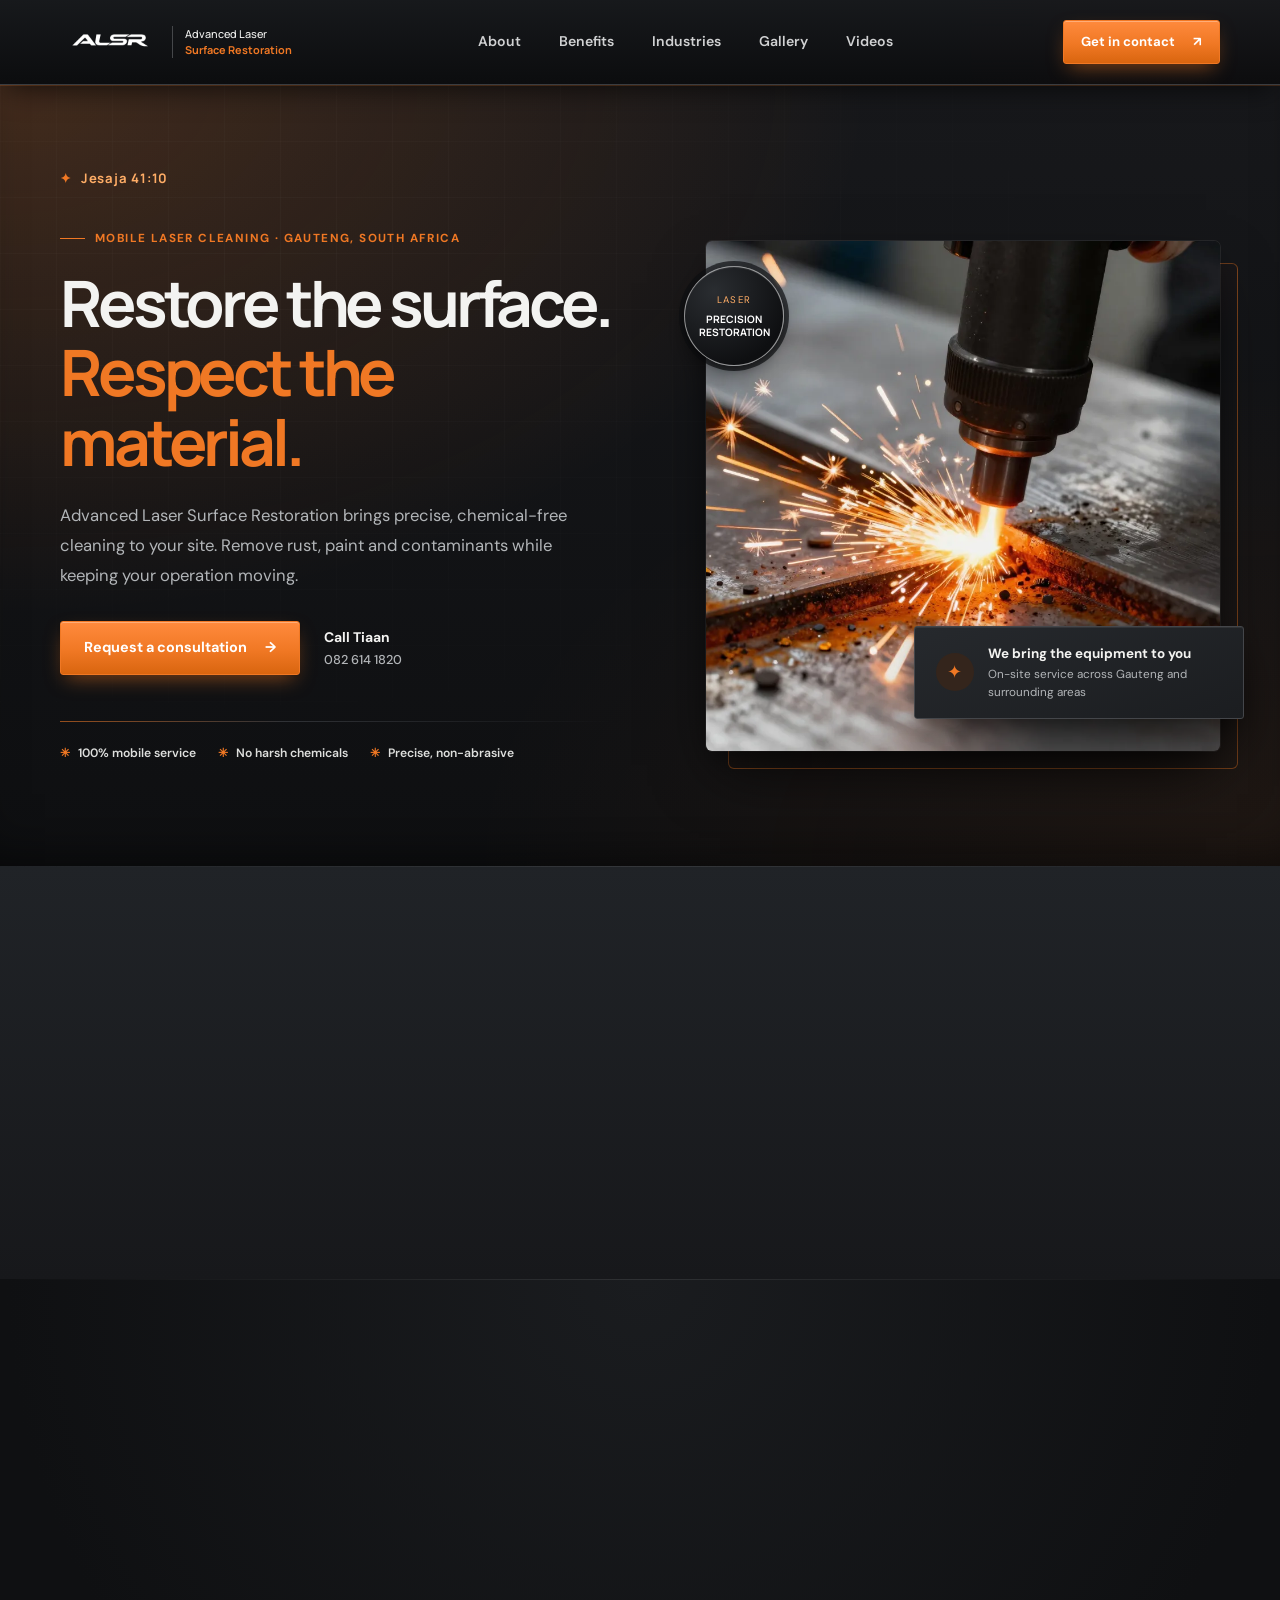
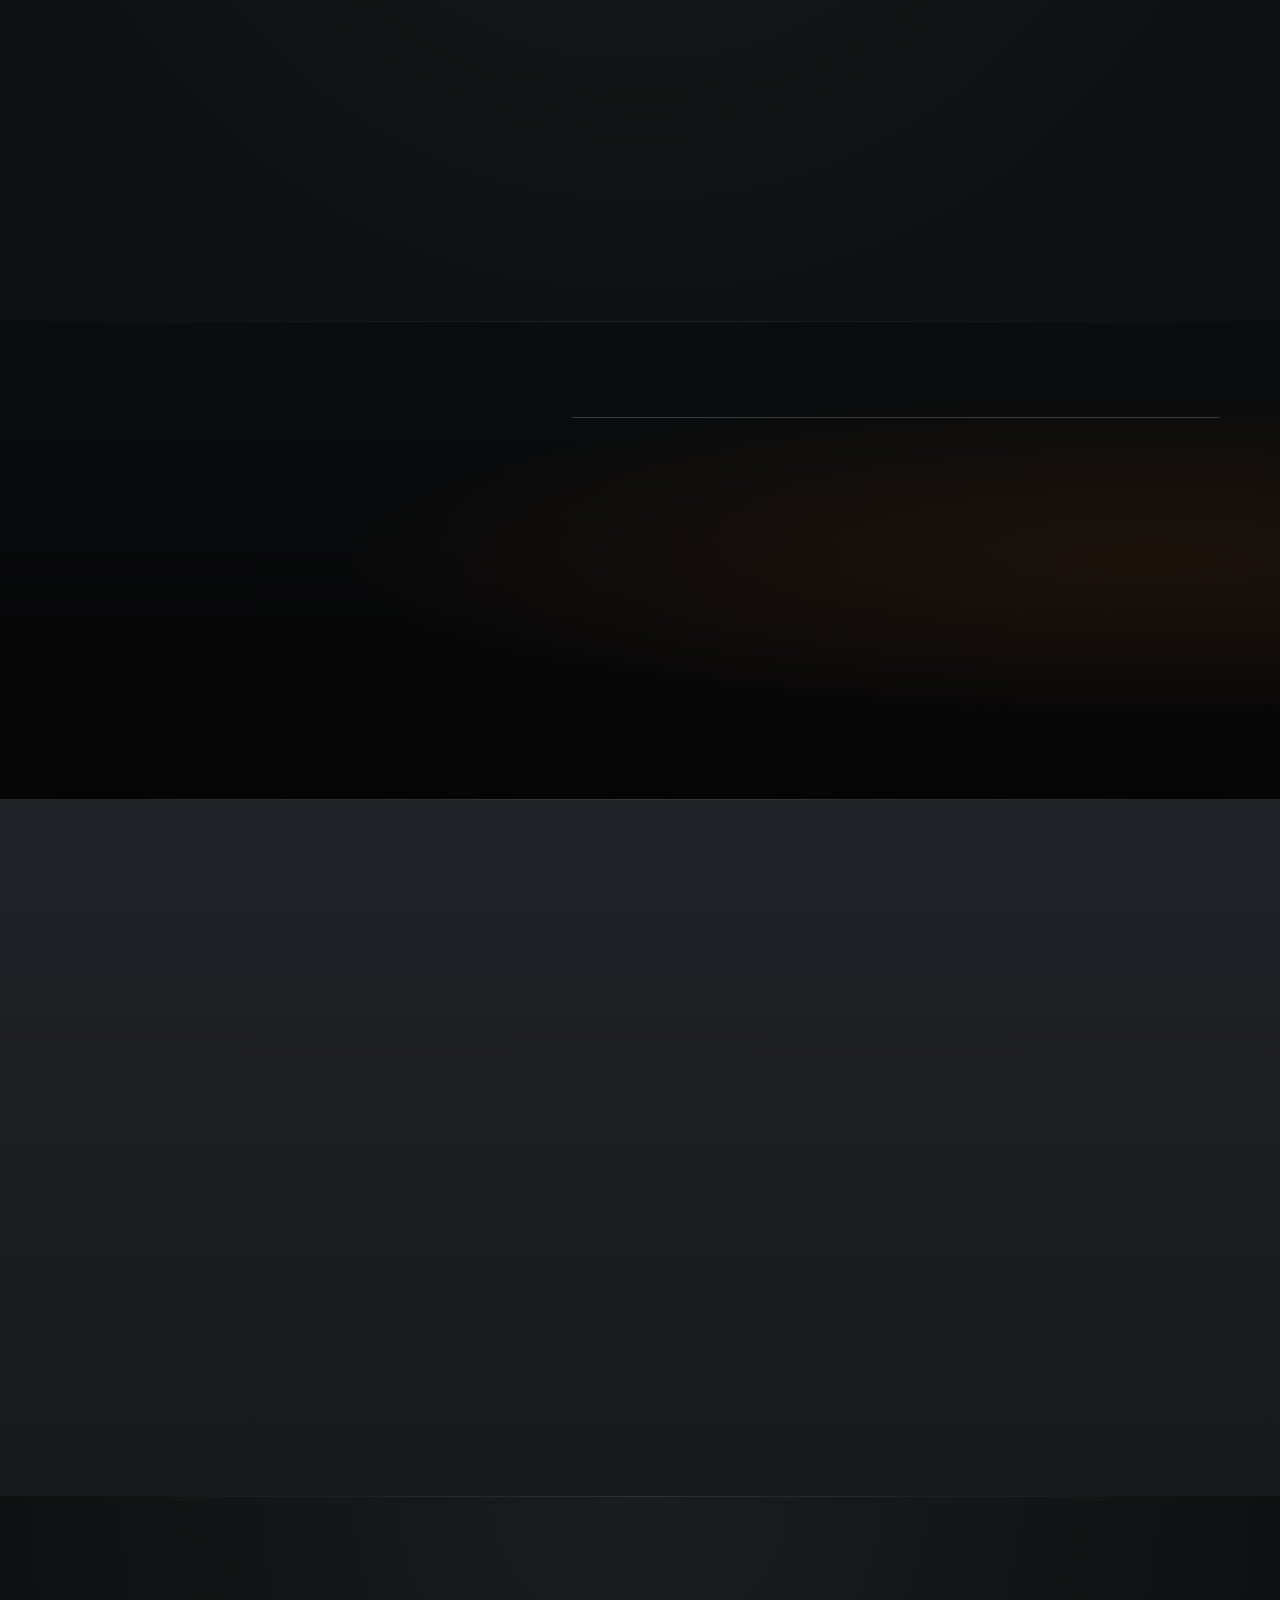
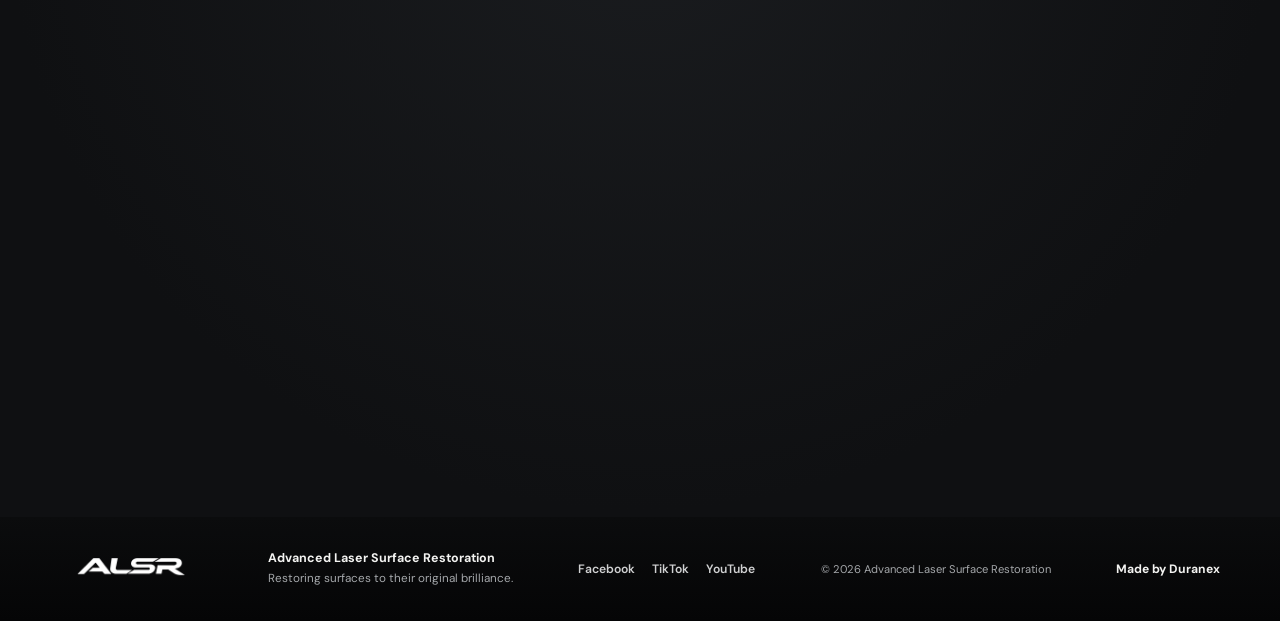
<file: index.html>
<!DOCTYPE html>
<html lang="en">
  <head>
    <meta charset="UTF-8" />
    <meta name="viewport" content="width=device-width, initial-scale=1.0" />
    <meta
      name="description"
      content="Mobile, chemical-free laser cleaning in Gauteng, South Africa. ALSR removes rust, paint and contaminants on site with precision laser cleaning."
    />
    <meta property="og:type" content="website" />
    <meta property="og:title" content="Laser Cleaning in Gauteng | ALSR" />
    <meta property="og:url" content="https://alsr-sa.com/" />
    <meta property="og:site_name" content="Advanced Laser Surface Restoration" />
    <meta
      property="og:description"
      content="Mobile, chemical-free laser cleaning in Gauteng, South Africa. ALSR removes rust, paint and contaminants on site."
    />
    <meta name="theme-color" content="#111214" />
    <title>Laser Cleaning in Gauteng | ALSR</title>
    <link rel="canonical" href="https://alsr-sa.com/" />
    <link rel="icon" type="image/png" sizes="96x96" href="favicon/favicon-96x96.png" />
    <link rel="icon" href="favicon/favicon.ico" sizes="any" />
    <link rel="apple-touch-icon" sizes="180x180" href="favicon/apple-touch-icon.png" />
    <link rel="manifest" href="favicon/site.webmanifest" />
    <link rel="preconnect" href="https://fonts.googleapis.com" />
    <link rel="preconnect" href="https://fonts.gstatic.com" crossorigin />
    <link
      href="https://fonts.googleapis.com/css2?family=DM+Sans:wght@400;500;600;700&family=Manrope:wght@500;600;700;800&display=swap"
      rel="stylesheet"
    />
    <link rel="stylesheet" href="style.css" />
    <script src="animations.js" defer></script>
  </head>
  <body class="landing-page">
    <header class="site-header">
      <div class="container header-content">
        <a class="brand" href="#home" aria-label="Advanced Laser Surface Restoration home">
          <img
            src="assets/images/Logo White 2_small.webp"
            alt="Advanced Laser Surface Restoration"
          />
          <span class="brand-name">Advanced Laser<br /><strong>Surface Restoration</strong></span>
        </a>
        <nav class="main-nav" aria-label="Main navigation">
          <a href="#about">About</a>
          <a href="#benefits">Benefits</a>
          <a href="#industries">Industries</a>
          <a href="gallery.html">Gallery</a>
          <a href="videos.html">Videos</a>
        </nav>
        <a class="button button-small" href="#contact">Get in contact <span aria-hidden="true">↗</span></a>
      </div>
    </header>

    <main>
      <section class="hero" id="home">
        <div class="container">
          <p class="scripture-note"><span aria-hidden="true">✦</span> Jesaja 41:10</p>
        </div>
        <div class="container hero-layout">
          <div class="hero-copy">
            <p class="eyebrow"><span class="eyebrow-mark"></span> Mobile laser cleaning · Gauteng, South Africa</p>
            <h1>Restore the surface.<br /><em>Respect the material.</em></h1>
            <p class="hero-description">
              Advanced Laser Surface Restoration brings precise, chemical-free cleaning to your site.
              Remove rust, paint and contaminants while keeping your operation moving.
            </p>
            <div class="hero-actions">
              <a class="button" href="#contact">Request a consultation <span aria-hidden="true">→</span></a>
              <a class="text-link" href="tel:+27826141820">Call Tiaan <span>082 614 1820</span></a>
            </div>
            <div class="hero-points" aria-label="Service highlights">
              <div><span aria-hidden="true">✳</span> 100% mobile service</div>
              <div><span aria-hidden="true">✳</span> No harsh chemicals</div>
              <div><span aria-hidden="true">✳</span> Precise, non-abrasive</div>
            </div>
          </div>
          <div class="hero-visual">
            <img
              class="hero-image"
              src="assets/images/HeroImage_result.webp"
              alt="Laser cleaning in progress on an industrial metal surface"
            />
            <div class="image-caption">
              <span class="caption-icon" aria-hidden="true">✦</span>
              <span><strong>We bring the equipment to you</strong><br />On-site service across Gauteng and surrounding areas</span>
            </div>
            <div class="hero-stamp" aria-hidden="true"><span>LASER</span><strong>PRECISION<br />RESTORATION</strong></div>
          </div>
        </div>
      </section>

      <section class="intro section" id="about">
        <div class="container intro-layout">
          <div class="section-heading">
            <p class="eyebrow">A cleaner way to restore</p>
            <h2>Powerful cleaning.<br /><em>Gentle on the base.</em></h2>
          </div>
          <div class="intro-copy">
            <p>
              Laser cleaning uses concentrated light to lift rust, paint and other unwanted
              surface contaminants. It is a modern alternative to abrasive methods and harsh
              chemicals, giving you precise results with less mess.
            </p>
            <p>
              We are a South African-based company offering a fully mobile service. Our team
              brings the laser equipment to your site, helping you restore surfaces without
              unnecessary disruption.
            </p>
            <a class="inline-link" href="#benefits">Discover the benefits <span aria-hidden="true">→</span></a>
          </div>
        </div>
      </section>

      <section class="benefits section" id="benefits">
        <div class="container">
          <div class="section-heading section-heading-centered">
            <p class="eyebrow">Why laser cleaning</p>
            <h2>Better for your surface.<br /><em>Better for your workflow.</em></h2>
          </div>
          <div class="benefit-grid">
            <article class="benefit-card">
              <span class="benefit-number">01</span>
              <div class="benefit-symbol" aria-hidden="true">⌖</div>
              <h3>Precision</h3>
              <p>Non-abrasive laser pulses remove rust and paint without impacting the underlying material or its profile.</p>
            </article>
            <article class="benefit-card">
              <span class="benefit-number">02</span>
              <div class="benefit-symbol" aria-hidden="true">↗</div>
              <h3>Speed</h3>
              <p>Fast-acting cleaning helps reduce operational downtime and gets your surfaces ready for what comes next.</p>
            </article>
            <article class="benefit-card">
              <span class="benefit-number">03</span>
              <div class="benefit-symbol" aria-hidden="true">♧</div>
              <h3>Sustainability</h3>
              <p>A chemical-free process avoids harsh cleaning products and abrasive media for a cleaner working environment.</p>
            </article>
          </div>
        </div>
      </section>

      <section class="industries section" id="industries">
        <div class="container industries-layout">
          <div class="industries-heading">
            <p class="eyebrow">Built for demanding work</p>
            <h2>One precise process.<br /><em>Many industries.</em></h2>
            <p>From individual components to heavy equipment, we bring mobile laser cleaning to the job site.</p>
            <a class="inline-link" href="#contact">Talk to us about your project <span aria-hidden="true">→</span></a>
          </div>
          <div class="industry-list">
            <span class="industry-item"><svg viewBox="0 0 24 24" aria-hidden="true"><path d="M3 21V9l6 3V8l6 4V5h6v16H3Z"/><path d="M7 16h2m3 0h2m3-7h2"/></svg>Industrial</span>
            <span class="industry-item"><svg viewBox="0 0 24 24" aria-hidden="true"><path d="m3 14 2-5h12l4 5v5H3v-5Z"/><path d="M7 9l2-4h6l2 4M3 14h18"/><circle cx="7" cy="19" r="2"/><circle cx="17" cy="19" r="2"/></svg>Automotive</span>
            <span class="industry-item"><svg viewBox="0 0 24 24" aria-hidden="true"><path d="m14 4 6 6M5 20l10-10m-8 7-3-3m9-9 3-3 4 4-3 3"/></svg>Mining</span>
            <span class="industry-item"><svg viewBox="0 0 24 24" aria-hidden="true"><path d="m2 14 20-7-6 7 4 4-8-2-5 5 1-6-6-1Z"/></svg>Aerospace</span>
            <span class="industry-item"><svg viewBox="0 0 24 24" aria-hidden="true"><path d="M12 22s7-6.2 7-13a7 7 0 1 0-14 0c0 6.8 7 13 7 13Z"/><path d="M12 12a3 3 0 1 0 0-6 3 3 0 0 0 0 6Z"/></svg>Oil &amp; gas</span>
            <span class="industry-item"><svg viewBox="0 0 24 24" aria-hidden="true"><path d="M3 17h18l-3 4H7l-4-4Z"/><path d="M6 17V9h8l4 8M8 9V5h5v4m-2 0v4m-5 4h10"/></svg>Marine</span>
            <span class="industry-item"><svg viewBox="0 0 24 24" aria-hidden="true"><path d="M4 20 17 7m-3-3 6 6m-2-8 4 4M3 21l4-1-3-3-1 4Z"/></svg>Fabrication &amp; machine tooling</span>
            <span class="industry-item"><svg viewBox="0 0 24 24" aria-hidden="true"><circle cx="12" cy="12" r="3"/><path d="M19.4 15a1.7 1.7 0 0 0 .3 1.9l.1.1-1.7 2.9-.2-.1a1.7 1.7 0 0 0-1.8.4l-.1.1h-3.4l-.1-.2a1.7 1.7 0 0 0-1.7-1l-.2.1-2.9-1.7.1-.2a1.7 1.7 0 0 0-.4-1.8l-.1-.1v-3.4l.2-.1a1.7 1.7 0 0 0 1-1.7l-.1-.2 1.7-2.9.2.1a1.7 1.7 0 0 0 1.8-.4l.1-.1h3.4l.1.2a1.7 1.7 0 0 0 1.7 1l.2-.1 2.9 1.7-.1.2a1.7 1.7 0 0 0 .4 1.8l.1.1v3.4l-.2.1a1.7 1.7 0 0 0-.3 1.7Z"/></svg>Engineering</span>
            <span class="industry-item"><svg viewBox="0 0 24 24" aria-hidden="true"><path d="M3 17h11V9H7l-4 4v4Zm11 0h4l3-4-3-4h-4"/><circle cx="7" cy="18" r="2"/><circle cx="17" cy="18" r="2"/><path d="M8 9V5h5v4m-9 4h4"/></svg>Farming</span>
            <span class="industry-item"><svg viewBox="0 0 24 24" aria-hidden="true"><path d="M3 21h18M6 21V6h12v15M4 6h16M8 3h8M9 10h6m-6 4h6"/><path d="m3 6 3-3m15 3-3-3"/></svg>Construction</span>
          </div>
        </div>
      </section>

      <section class="gallery section" id="gallery">
        <div class="container">
          <div class="gallery-heading">
            <div class="section-heading">
              <p class="eyebrow">Real work. Restored surfaces.</p>
              <h2>See laser cleaning <em>in action.</em></h2>
            </div>
            <div class="gallery-actions">
              <a class="inline-link" href="gallery.html">View project gallery <span aria-hidden="true">→</span></a>
              <a class="inline-link" href="videos.html">Watch our videos <span aria-hidden="true">→</span></a>
            </div>
          </div>
          <div class="gallery-grid">
            <figure class="gallery-card gallery-card-large">
              <img
                src="assets/images/StructureBefore_result.webp"
                alt="Rust removal project using laser surface restoration"
                loading="lazy"
              />
              <figcaption><span>Rust removal</span><strong>Bringing metal back to life</strong></figcaption>
            </figure>
            <figure class="gallery-card">
              <img
                src="assets/images/Facebook PFP_result.webp"
                alt="Advanced Laser Surface Restoration project image"
                loading="lazy"
              />
              <figcaption><span>Surface restoration</span><strong>Precision at every pass</strong></figcaption>
            </figure>
          </div>
        </div>
      </section>

      <section class="contact section" id="contact">
        <div class="container contact-layout">
          <div class="contact-copy">
            <p class="eyebrow">Call us · On-site assessment · Laser cleaning</p>
            <h2>Ready to restore<br /><em>your surface?</em></h2>
            <p>Tell us what you need cleaned. Our team can help you explore the right approach and request a detailed service quote.</p>
            <a class="button button-light" href="mailto:sales.alsr@gmail.com?subject=Laser%20cleaning%20inquiry">
              Ask about your project <span aria-hidden="true">→</span>
            </a>
          </div>
          <div class="contact-details">
            <h3>Get in touch</h3>
            <div class="contact-person">
              <span class="contact-label">Sales enquiries</span>
              <a href="mailto:sales.alsr@gmail.com">sales.alsr@gmail.com</a>
              <span>Anne-Marie</span>
            </div>
            <div class="contact-person">
              <span class="contact-label">Sales enquiries</span>
              <a href="mailto:tiaan.alsr@gmail.com">tiaan.alsr@gmail.com</a>
              <span>Tiaan</span>
            </div>
            <div class="contact-person">
              <span class="contact-label">Call Tiaan</span>
              <a href="tel:+27826141820">+27 82 614 1820</a>
            </div>
            <p class="service-area">Fully mobile service across Gauteng and surrounding areas. We come directly to your site.</p>
          </div>
        </div>
      </section>
    </main>

    <footer class="site-footer">
      <div class="container footer-content">
        <a class="footer-brand" href="#home" aria-label="Back to top">
          <img
            src="assets/images/Logo White 2_small.webp"
            alt="Logo that takes you back to top/home"
          />
        </a>
        <p>Advanced Laser Surface Restoration<br /><span>Restoring surfaces to their original brilliance.</span></p>
        <div class="social-links" aria-label="Social media">
          <a href="https://www.facebook.com/share/1BM2h2xgPa/" target="_blank" rel="noopener noreferrer">Facebook</a>
          <a href="https://www.tiktok.com/@alsr753?_r=1&amp;_t=ZS-9681ayNeko3" target="_blank" rel="noopener noreferrer">TikTok</a>
          <a href="https://youtube.com/@alsr-lazersa?si=rccTeD06vxPiSs9j" target="_blank" rel="noopener noreferrer">YouTube</a>
        </div>
        <span class="copyright">© 2026 Advanced Laser Surface Restoration</span>
        <a class="designer-link" href="https://duranexsolutions.com">Made by Duranex</a>
      </div>
    </footer>
  </body>
</html>
</file>
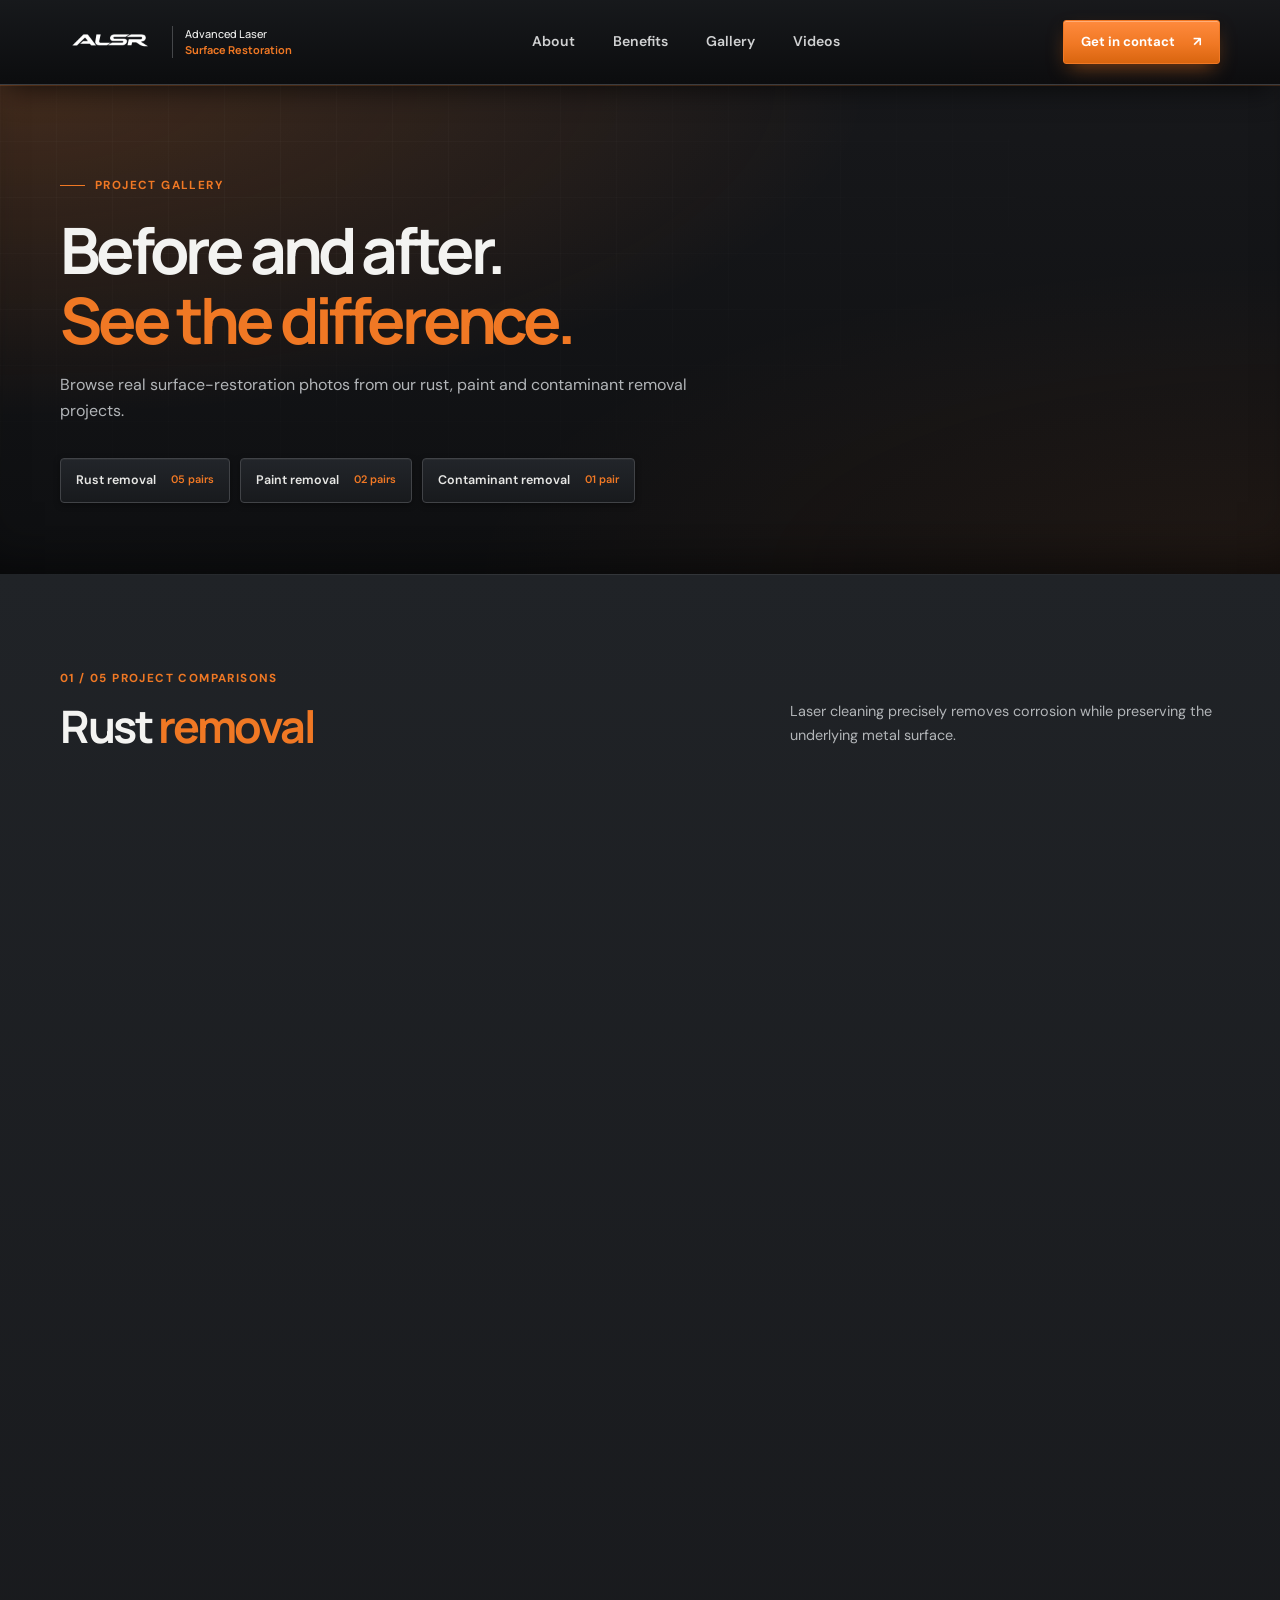
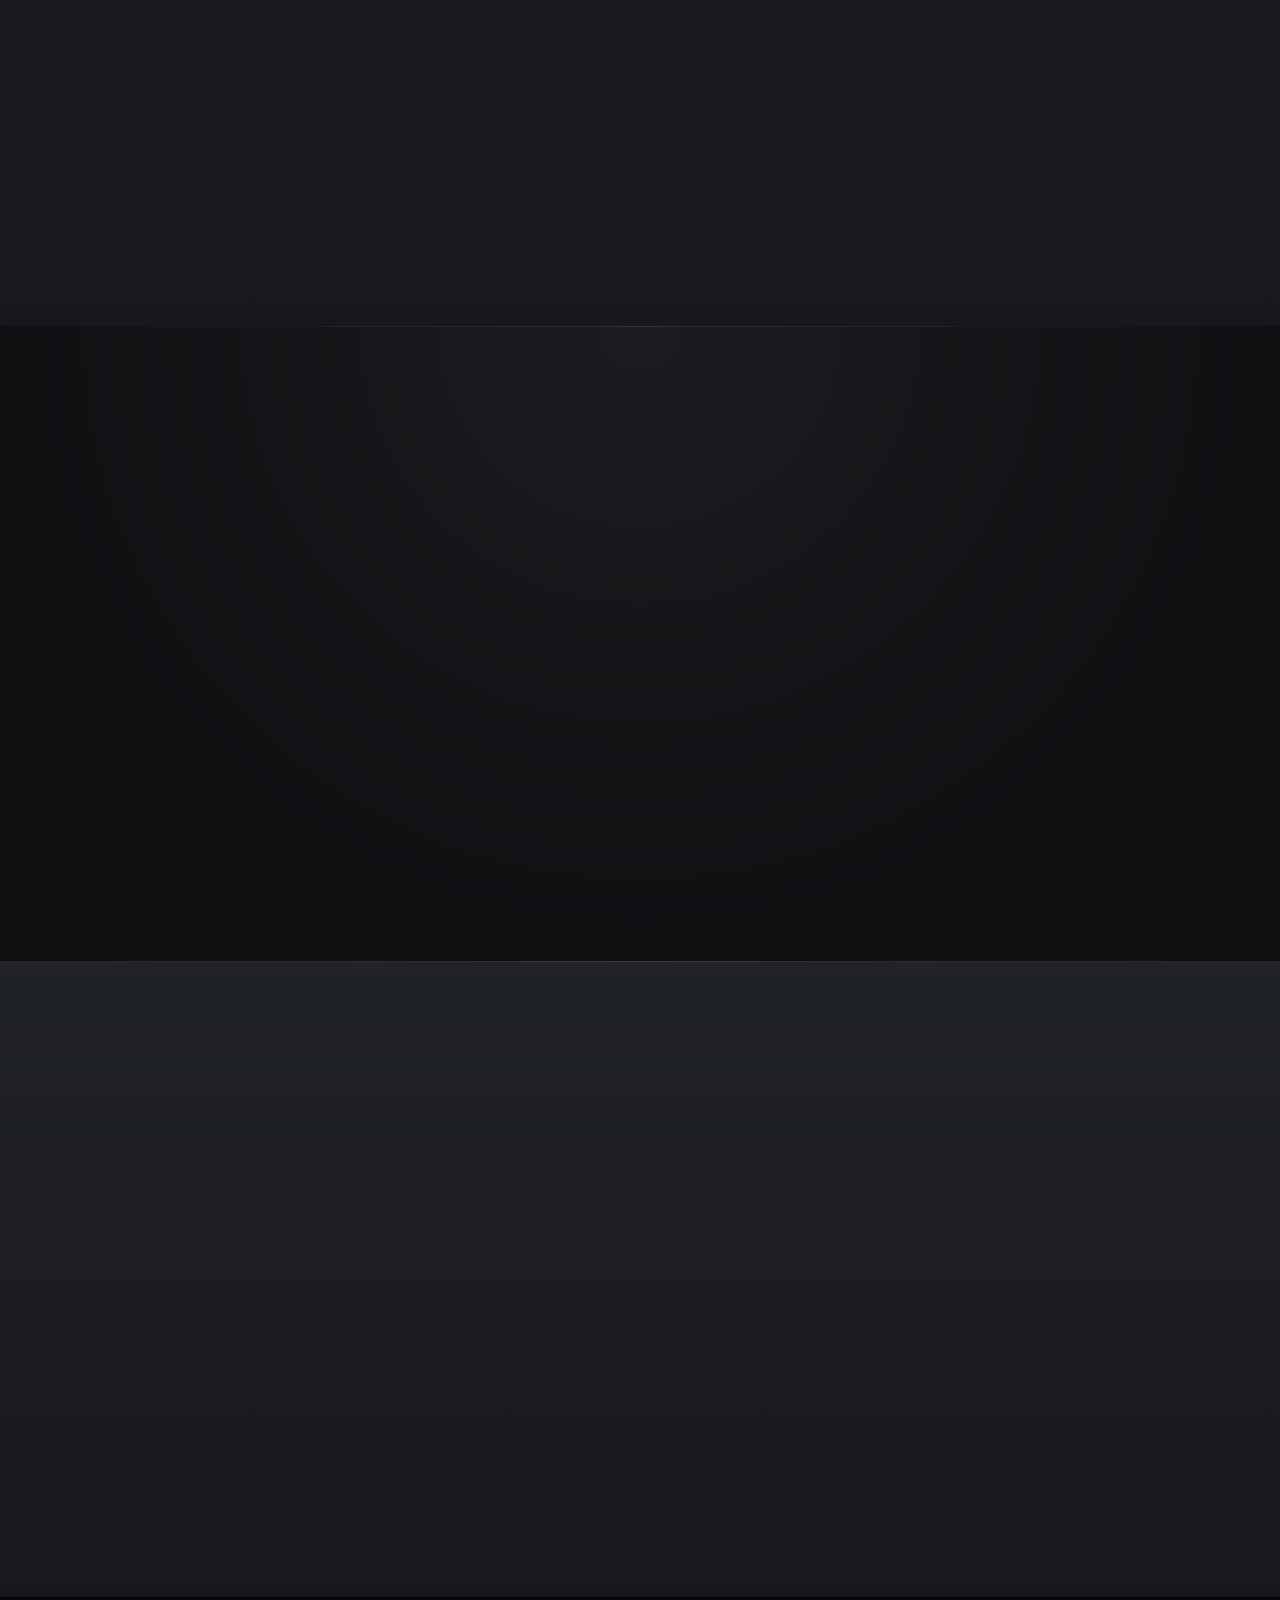
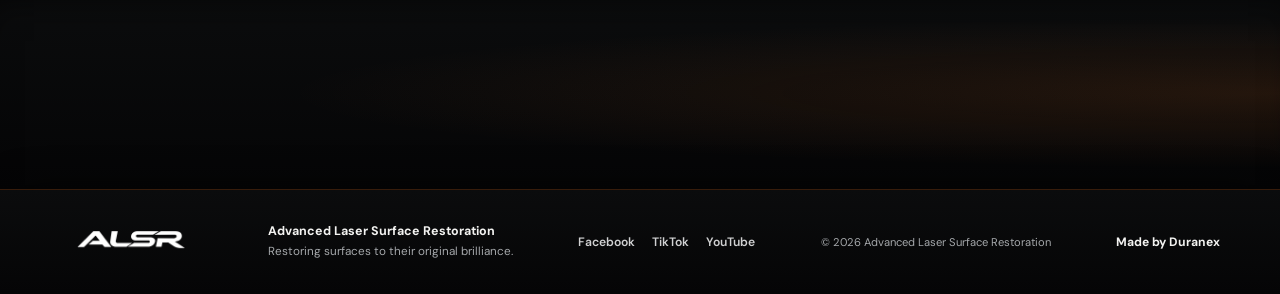
<file: gallery.html>
<!DOCTYPE html>
<html lang="en">
  <head>
    <meta charset="UTF-8" />
    <meta name="viewport" content="width=device-width, initial-scale=1.0" />
    <meta name="description" content="View before-and-after laser cleaning projects by ALSR, including rust, paint and surface contaminant removal." />
    <meta property="og:type" content="website" />
    <meta property="og:title" content="Laser Cleaning Project Gallery | ALSR" />
    <meta property="og:url" content="https://alsr-sa.com/gallery.html" />
    <meta property="og:site_name" content="Advanced Laser Surface Restoration" />
    <meta property="og:description" content="View before-and-after laser cleaning projects by ALSR, including rust, paint and surface contaminant removal." />
    <meta name="theme-color" content="#111214" />
    <title>Laser Cleaning Project Gallery | ALSR</title>
    <link rel="canonical" href="https://alsr-sa.com/gallery.html" />
    <link rel="icon" type="image/png" sizes="96x96" href="favicon/favicon-96x96.png" />
    <link rel="icon" href="favicon/favicon.ico" sizes="any" />
    <link rel="apple-touch-icon" sizes="180x180" href="favicon/apple-touch-icon.png" />
    <link rel="manifest" href="favicon/site.webmanifest" />
    <link rel="preconnect" href="https://fonts.googleapis.com" />
    <link rel="preconnect" href="https://fonts.gstatic.com" crossorigin />
    <link href="https://fonts.googleapis.com/css2?family=DM+Sans:wght@400;500;600;700&family=Manrope:wght@500;600;700;800&display=swap" rel="stylesheet" />
    <link rel="stylesheet" href="style.css" />
    <script src="animations.js" defer></script>
  </head>
  <body>
    <header class="site-header">
      <div class="container header-content">
        <a class="brand" href="index.html" aria-label="Advanced Laser Surface Restoration home">
          <img src="assets/images/Logo White 2_small.webp" alt="Advanced Laser Surface Restoration" />
          <span class="brand-name">Advanced Laser<br /><strong>Surface Restoration</strong></span>
        </a>
        <nav class="main-nav" aria-label="Main navigation">
          <a href="index.html#about">About</a>
          <a href="index.html#benefits">Benefits</a>
          <a href="gallery.html" aria-current="page">Gallery</a>
          <a href="videos.html">Videos</a>
        </nav>
        <a class="button button-small" href="index.html#contact">Get in contact <span aria-hidden="true">↗</span></a>
      </div>
    </header>

    <main>
      <section class="interior-hero">
        <div class="container interior-hero-content">
          <p class="eyebrow"><span class="eyebrow-mark"></span> Project gallery</p>
          <h1>Before and after.<br /><em>See the difference.</em></h1>
          <p>Browse real surface-restoration photos from our rust, paint and contaminant removal projects.</p>
          <div class="gallery-categories" aria-label="Gallery categories">
            <a href="#rust">Rust removal <span>05 pairs</span></a>
            <a href="#paint">Paint removal <span>02 pairs</span></a>
            <a href="#contaminants">Contaminant removal <span>01 pair</span></a>
          </div>
        </div>
      </section>

      <section class="gallery-section section" id="rust">
        <div class="container">
          <div class="gallery-section-heading">
            <div>
              <p class="eyebrow">01 / 05 project comparisons</p>
              <h2>Rust <em>removal</em></h2>
            </div>
            <p>Laser cleaning precisely removes corrosion while preserving the underlying metal surface.</p>
          </div>
          <div class="before-after-grid">
            <article class="before-after-pair">
              <h3>Steel frame restoration</h3>
              <div class="comparison-photos">
                <figure><img src="assets/images/StructureBefore_gallery.webp" alt="Steel frame before rust removal" loading="lazy" /><figcaption>Before</figcaption></figure>
                <figure><img src="assets/images/StructureAfter_gallery.webp" alt="Steel frame after rust removal" loading="lazy" /><figcaption>After</figcaption></figure>
              </div>
            </article>
            <article class="before-after-pair">
              <h3>Steel frame restoration</h3>
              <div class="comparison-photos">
                <figure><img src="assets/images/StructureCloseBefore_gallery.webp" alt="Metal surface before rust removal, project two" loading="lazy" /><figcaption>Before</figcaption></figure>
                <figure><img src="assets/images/StructureCloseAfter_gallery.webp" alt="Metal surface after rust removal, project two" loading="lazy" /><figcaption>After</figcaption></figure>
              </div>
            </article>
            <article class="before-after-pair">
              <h3>Rust removal · Project 02</h3>
              <div class="comparison-photos">
                <figure><img src="assets/images/CloseBefore_gallery.webp" alt="Metal surface before rust removal, project three" loading="lazy" /><figcaption>Before</figcaption></figure>
                <figure><img src="assets/images/CloseAfter_gallery.webp" alt="Metal surface after rust removal, project three" loading="lazy" /><figcaption>After</figcaption></figure>
              </div>
            </article>
            <article class="before-after-pair">
              <h3>Rust removal · Project 03</h3>
              <div class="comparison-photos">
                <figure><img src="assets/images/SheetBefore_gallery.webp" alt="Metal surface before rust removal, project four" loading="lazy" /><figcaption>Before</figcaption></figure>
                <figure><img src="assets/images/SheetAfter_gallery.webp" alt="Metal surface after rust removal, project four" loading="lazy" /><figcaption>After</figcaption></figure>
              </div>
            </article>
            <article class="before-after-pair">
              <h3>Rust removal · Project 04</h3>
              <div class="comparison-photos">
                <figure><img src="assets/images/AluminumSheetBefore_gallery.webp" alt="Metal surface before rust removal, project five" loading="lazy" /><figcaption>Before</figcaption></figure>
                <figure><img src="assets/images/AluminumSheetAfter_gallery.webp" alt="Metal surface after rust removal, project five" loading="lazy" /><figcaption>After</figcaption></figure>
              </div>
            </article>
          </div>
        </div>
      </section>

      <section class="gallery-section section gallery-section-alt" id="paint">
        <div class="container">
          <div class="gallery-section-heading">
            <div>
              <p class="eyebrow">02 / 02 project comparisons</p>
              <h2>Paint <em>removal</em></h2>
            </div>
            <p>Remove old coatings and prepare surfaces for refinishing with a controlled, chemical-free process.</p>
          </div>
          <div class="before-after-grid">
            <article class="before-after-pair">
              <h3>Paint removal · Project 01</h3>
              <div class="comparison-photos">
                <figure><img src="assets/images/CarDoorBefore_gallery.webp" alt="Painted surface before laser cleaning" loading="lazy" /><figcaption>Before</figcaption></figure>
                <figure><img src="assets/images/CarDoorAfter_gallery.webp" alt="Surface after paint removal" loading="lazy" /><figcaption>After</figcaption></figure>
              </div>
            </article>
            <article class="before-after-pair">
              <h3>Paint removal · Project 02</h3>
              <div class="comparison-photos">
                <figure><img src="assets/images/CarBackBefore_gallery.webp" alt="Painted surface before laser cleaning, project two" loading="lazy" /><figcaption>Before</figcaption></figure>
                <figure><img src="assets/images/CarBackAfter_gallery.webp" alt="Surface after paint removal, project two" loading="lazy" /><figcaption>After</figcaption></figure>
              </div>
            </article>
          </div>
        </div>
      </section>

      <section class="gallery-section section" id="contaminants">
        <div class="container">
          <div class="gallery-section-heading">
            <div>
              <p class="eyebrow">03 / 01 project comparison</p>
              <h2>Contaminant <em>removal</em></h2>
            </div>
            <p>See a before-and-after example of surface contaminants removed using laser cleaning.</p>
          </div>
          <div class="before-after-grid">
            <article class="before-after-pair">
              <h3>Surface contaminant removal</h3>
              <div class="comparison-photos">
                <figure><img src="assets/images/FloorBefore_gallery.webp" alt="Surface before laser contaminant removal" loading="lazy" /><figcaption>Before</figcaption></figure>
                <figure><img src="assets/images/FloorAfter_gallery.webp" alt="Surface after laser contaminant removal" loading="lazy" /><figcaption>After</figcaption></figure>
              </div>
            </article>
          </div>
        </div>
      </section>

      <section class="gallery-video-teaser">
        <div class="container gallery-video-content">
          <div class="gallery-video-copy">
            <p class="eyebrow">Want to see the process?</p>
            <h2>Watch laser cleaning <em>in action.</em></h2>
            <p>See our project videos on the dedicated video page.</p>
          </div>
          <div class="video-teaser-cards">
            <a class="video-teaser-card" href="videos.html#paint-videos" aria-label="Watch paint removal videos">
              <img src="assets/images/CarBackVidScreenShot_result.webp" alt="" loading="lazy" />
              <span>▶</span>
            </a>
            <a class="video-teaser-card" href="videos.html#rust-videos" aria-label="Watch rust removal videos">
              <img src="assets/images/EngineVidScreenShot_result.webp" alt="" loading="lazy" />
              <span>▶</span>
            </a>
          </div>
          <a class="button button-small" href="videos.html">View all videos <span aria-hidden="true">→</span></a>
        </div>
      </section>
    </main>

    <footer class="site-footer">
      <div class="container footer-content">
        <a class="footer-brand" href="index.html" aria-label="Back to home"><img src="assets/images/Logo White 2_small.webp" alt="" /></a>
        <p>Advanced Laser Surface Restoration<br /><span>Restoring surfaces to their original brilliance.</span></p>
        <div class="social-links" aria-label="Social media">
          <a href="https://www.facebook.com/share/1BM2h2xgPa/" target="_blank" rel="noopener noreferrer">Facebook</a>
          <a href="https://www.tiktok.com/@alsr753?_r=1&amp;_t=ZS-9681ayNeko3" target="_blank" rel="noopener noreferrer">TikTok</a>
          <a href="https://youtube.com/@alsr-lazersa?si=rccTeD06vxPiSs9j" target="_blank" rel="noopener noreferrer">YouTube</a>
        </div>
        <span class="copyright">© 2026 Advanced Laser Surface Restoration</span>
        <a class="designer-link" href="https://duranexsolutions.com">Made by Duranex</a>
      </div>
    </footer>
  </body>
</html>
</file>
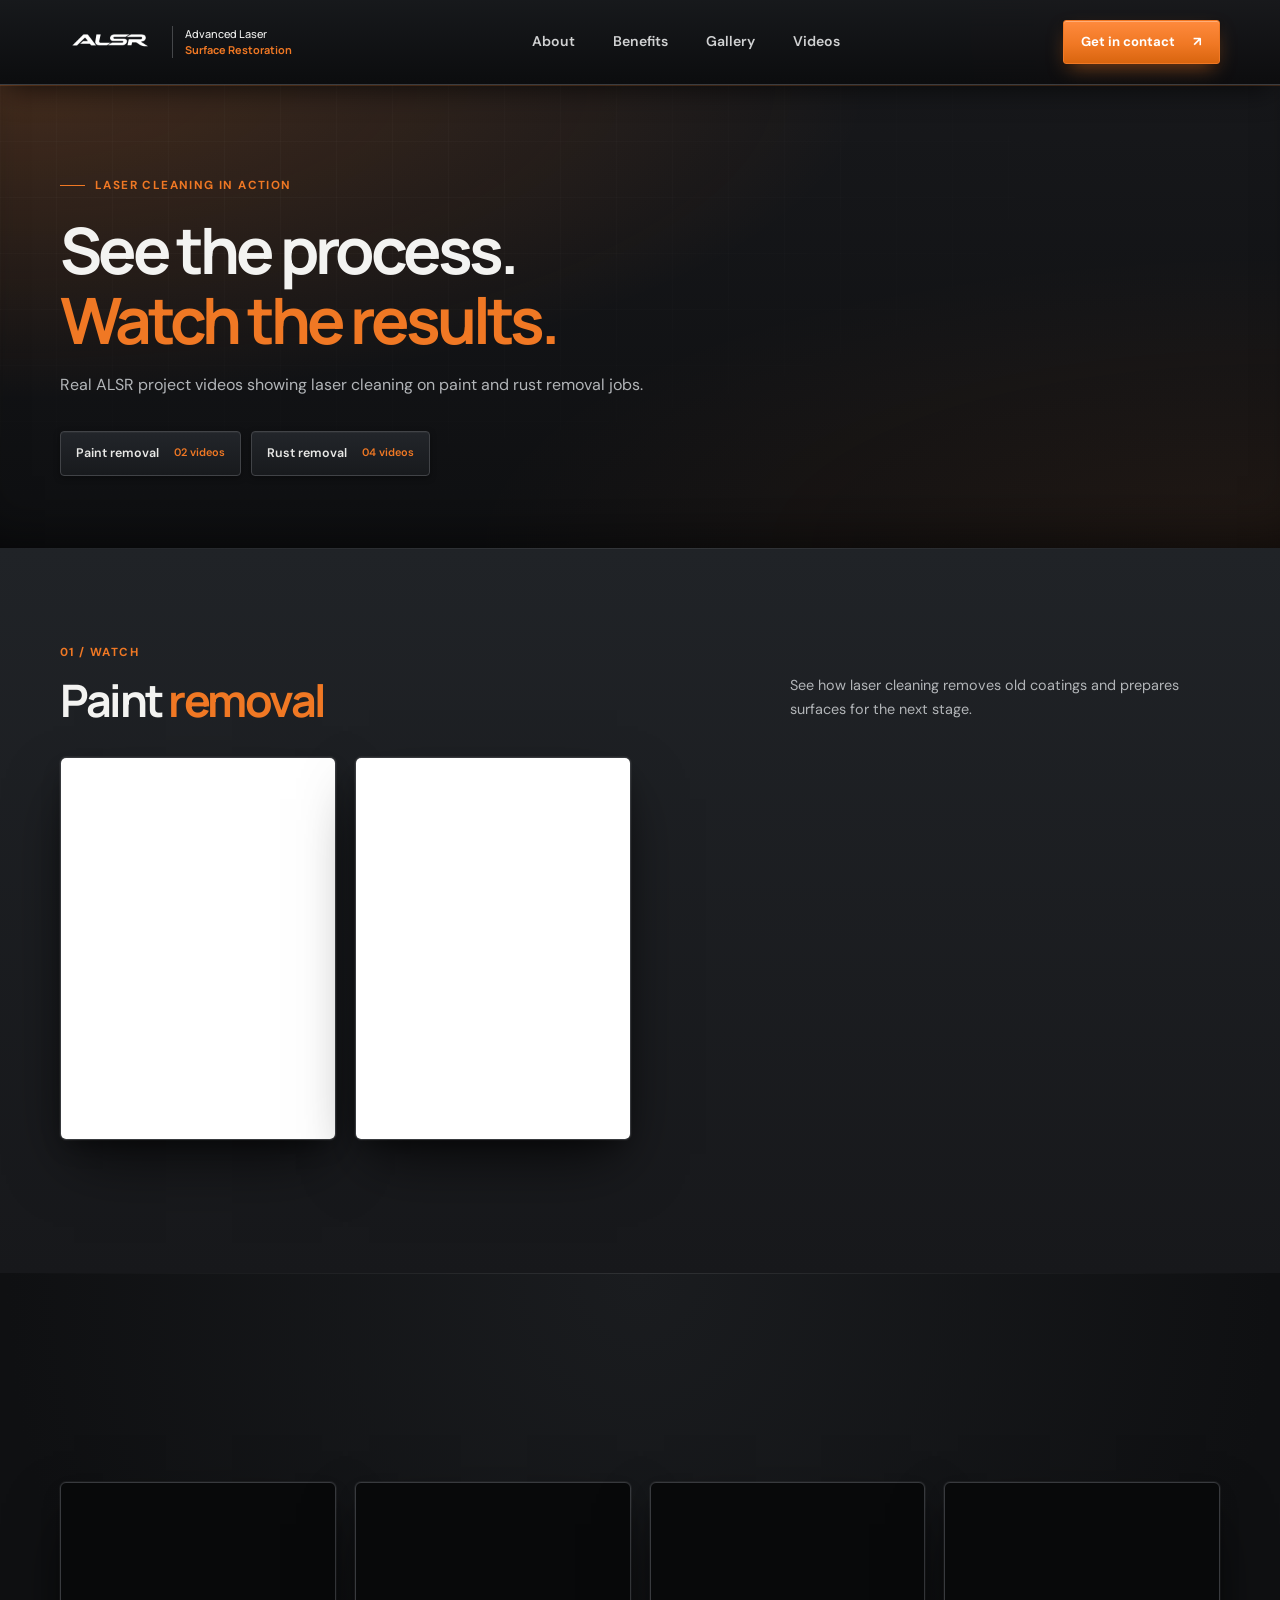
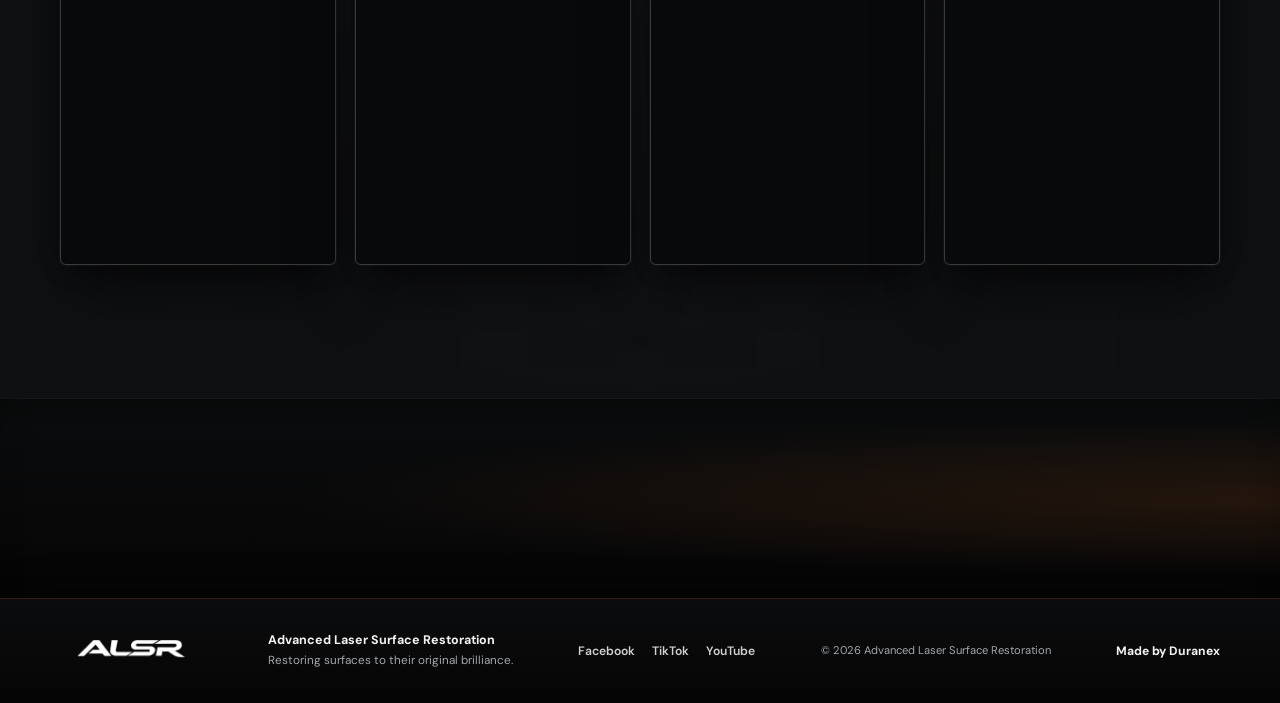
<file: videos.html>
<!DOCTYPE html>
<html lang="en">
  <head>
    <meta charset="UTF-8" />
    <meta name="viewport" content="width=device-width, initial-scale=1.0" />
    <meta name="description" content="Watch ALSR project videos showing mobile laser cleaning in action, including rust and paint removal." />
    <meta property="og:type" content="website" />
    <meta property="og:title" content="Laser Cleaning Videos | ALSR" />
    <meta property="og:url" content="https://alsr-sa.com/videos.html" />
    <meta property="og:site_name" content="Advanced Laser Surface Restoration" />
    <meta property="og:description" content="Watch ALSR project videos showing mobile laser cleaning in action, including rust and paint removal." />
    <meta name="theme-color" content="#111214" />
    <title>Laser Cleaning Videos | ALSR</title>
    <link rel="canonical" href="https://alsr-sa.com/videos.html" />
    <link rel="icon" type="image/png" sizes="96x96" href="favicon/favicon-96x96.png" />
    <link rel="icon" href="favicon/favicon.ico" sizes="any" />
    <link rel="apple-touch-icon" sizes="180x180" href="favicon/apple-touch-icon.png" />
    <link rel="manifest" href="favicon/site.webmanifest" />
    <link rel="preconnect" href="https://fonts.googleapis.com" />
    <link rel="preconnect" href="https://fonts.gstatic.com" crossorigin />
    <link href="https://fonts.googleapis.com/css2?family=DM+Sans:wght@400;500;600;700&family=Manrope:wght@500;600;700;800&display=swap" rel="stylesheet" />
    <link rel="stylesheet" href="style.css" />
    <script src="animations.js" defer></script>
  </head>
  <body>
    <header class="site-header">
      <div class="container header-content">
        <a class="brand" href="index.html" aria-label="Advanced Laser Surface Restoration home">
          <img src="assets/images/Logo White 2_small.webp" alt="Advanced Laser Surface Restoration" />
          <span class="brand-name">Advanced Laser<br /><strong>Surface Restoration</strong></span>
        </a>
        <nav class="main-nav" aria-label="Main navigation">
          <a href="index.html#about">About</a>
          <a href="index.html#benefits">Benefits</a>
          <a href="gallery.html">Gallery</a>
          <a href="videos.html" aria-current="page">Videos</a>
        </nav>
        <a class="button button-small" href="index.html#contact">Get in contact <span aria-hidden="true">↗</span></a>
      </div>
    </header>

    <main>
      <section class="interior-hero">
        <div class="container interior-hero-content">
          <p class="eyebrow"><span class="eyebrow-mark"></span> Laser cleaning in action</p>
          <h1>See the process.<br /><em>Watch the results.</em></h1>
          <p>Real ALSR project videos showing laser cleaning on paint and rust removal jobs.</p>
          <div class="gallery-categories" aria-label="Video categories">
            <a href="#paint-videos">Paint removal <span>02 videos</span></a>
            <a href="#rust-videos">Rust removal <span>04 videos</span></a>
          </div>
        </div>
      </section>

      <section class="video-section section" id="paint-videos">
        <div class="container">
          <div class="gallery-section-heading">
            <div><p class="eyebrow">01 / Watch</p><h2>Paint <em>removal</em></h2></div>
            <p>See how laser cleaning removes old coatings and prepares surfaces for the next stage.</p>
          </div>
          <div class="video-grid">
            <article class="video-card">
              <iframe src="https://www.youtube-nocookie.com/embed/NPJ_CHTVBXc" title="Paint removal · Project 1" loading="lazy" allow="accelerometer; clipboard-write; encrypted-media; gyroscope; picture-in-picture" referrerpolicy="strict-origin-when-cross-origin" allowfullscreen></iframe>
              <h3>Paint removal · Project 1</h3>
            </article>
            <article class="video-card">
              <iframe src="https://www.youtube-nocookie.com/embed/SJsCALcfobs" title="Paint removal · Project 2" loading="lazy" allow="accelerometer; clipboard-write; encrypted-media; gyroscope; picture-in-picture" referrerpolicy="strict-origin-when-cross-origin" allowfullscreen></iframe>
              <h3>Paint removal · Project 2</h3>
            </article>
          </div>
        </div>
      </section>

      <section class="video-section section video-section-alt" id="rust-videos">
        <div class="container">
          <div class="gallery-section-heading">
            <div><p class="eyebrow">02 / Watch</p><h2>Rust <em>removal</em></h2></div>
            <p>Watch precision laser cleaning remove corrosion and restore metal surfaces.</p>
          </div>
          <div class="video-grid">
            <article class="video-card">
              <iframe src="https://www.youtube-nocookie.com/embed/riUMEGuFGpk" title="Rust removal · Project 1" loading="lazy" allow="accelerometer; clipboard-write; encrypted-media; gyroscope; picture-in-picture" referrerpolicy="strict-origin-when-cross-origin" allowfullscreen></iframe>
              <h3>Rust removal · Project 1</h3>
            </article>
            <article class="video-card">
              <iframe src="https://www.youtube-nocookie.com/embed/MDZptdD-J-Y" title="Rust removal · Project 2" loading="lazy" allow="accelerometer; clipboard-write; encrypted-media; gyroscope; picture-in-picture" referrerpolicy="strict-origin-when-cross-origin" allowfullscreen></iframe>
              <h3>Rust removal · Project 2</h3>
            </article>
            <article class="video-card">
              <iframe src="https://www.youtube-nocookie.com/embed/0-02E15EF9A" title="Rust removal · Project 3" loading="lazy" allow="accelerometer; clipboard-write; encrypted-media; gyroscope; picture-in-picture" referrerpolicy="strict-origin-when-cross-origin" allowfullscreen></iframe>
              <h3>Rust removal · Project 3</h3>
            </article>
            <article class="video-card">
              <iframe src="https://www.youtube-nocookie.com/embed/TJ-EKaUWxis" title="Rust removal · Project 4" loading="lazy" allow="accelerometer; clipboard-write; encrypted-media; gyroscope; picture-in-picture" referrerpolicy="strict-origin-when-cross-origin" allowfullscreen></iframe>
              <h3>Rust removal · Project 4</h3>
            </article>
          </div>
        </div>
      </section>

      <section class="gallery-cta">
        <div class="container gallery-cta-content">
          <div><p class="eyebrow">Want to see what laser cleaning can do?</p><h2>Tell us about <em>your project.</em></h2></div>
          <a class="button" href="index.html#contact">Get in contact <span aria-hidden="true">→</span></a>
        </div>
      </section>
    </main>

    <footer class="site-footer">
      <div class="container footer-content">
        <a class="footer-brand" href="index.html" aria-label="Back to home"><img src="assets/images/Logo White 2_small.webp" alt="" /></a>
        <p>Advanced Laser Surface Restoration<br /><span>Restoring surfaces to their original brilliance.</span></p>
        <div class="social-links" aria-label="Social media">
          <a href="https://www.facebook.com/share/1BM2h2xgPa/" target="_blank" rel="noopener noreferrer">Facebook</a>
          <a href="https://www.tiktok.com/@alsr753?_r=1&amp;_t=ZS-9681ayNeko3" target="_blank" rel="noopener noreferrer">TikTok</a>
          <a href="https://youtube.com/@alsr-lazersa?si=rccTeD06vxPiSs9j" target="_blank" rel="noopener noreferrer">YouTube</a>
        </div>
        <span class="copyright">© 2026 Advanced Laser Surface Restoration</span>
        <a class="designer-link" href="https://duranexsolutions.com">Made by Duranex</a>
      </div>
    </footer>
  </body>
</html>
</file>
<file: style.css>
:root {
  color-scheme: dark;
  --navy: #f3f3f1;
  --navy-soft: #e2e3e1;
  --gold: #f07824;
  --gold-light: #ffad66;
  --ink: #f0f0ee;
  --muted: #b2b5b8;
  --paper: #111214;
  --white: #1b1d20;
  --line: #303236;
  --font-body: "DM Sans", sans-serif;
  --font-heading: "Manrope", sans-serif;
}

* {
  box-sizing: border-box;
}

html {
  overflow-x: clip;
  scroll-behavior: smooth;
  scroll-padding-top: 90px;
}

body {
  overflow-x: clip;
  margin: 0;
  background: var(--paper);
  color: var(--ink);
  font-family: var(--font-body);
  line-height: 1.65;
}

img {
  display: block;
  max-width: 100%;
}

a {
  color: inherit;
  text-decoration: none;
}

.container {
  width: min(1160px, calc(100% - 48px));
  margin-inline: auto;
}

.site-header {
  position: sticky;
  z-index: 5;
  top: 0;
  background: rgb(12 13 15 / 96%);
  border-bottom: 1px solid #303236;
  backdrop-filter: blur(14px);
}

.landing-page .site-header .brand {
  animation: enter-from-left 850ms cubic-bezier(0.2, 0.7, 0.2, 1) both;
}

.landing-page .site-header .main-nav {
  animation: enter-from-left 900ms cubic-bezier(0.2, 0.7, 0.2, 1) 120ms both;
}

.landing-page .site-header .header-content > .button {
  animation: enter-from-left 900ms cubic-bezier(0.2, 0.7, 0.2, 1) 240ms both;
}

.header-content {
  display: flex;
  min-height: 84px;
  align-items: center;
  justify-content: space-between;
  gap: 28px;
}

.brand {
  display: inline-flex;
  width: 248px;
  flex: 0 0 248px;
  align-items: center;
  gap: 12px;
}

.brand img {
  width: 100px;
  max-height: 52px;
  object-fit: cover;
  object-position: left center;
}

.brand-name {
  padding-left: 12px;
  border-left: 1px solid #45474a;
  color: #f3f3f1;
  font-family: var(--font-heading);
  font-size: 0.68rem;
  font-weight: 500;
  line-height: 1.45;
  white-space: nowrap;
}

.brand-name strong {
  color: var(--gold);
  font-weight: 700;
}

.main-nav {
  display: flex;
  align-items: center;
  gap: clamp(18px, 3vw, 38px);
}

.main-nav a,
.social-links a {
  color: #d0d1d2;
  font-size: 0.88rem;
  font-weight: 600;
  transition: color 160ms ease;
}

.main-nav a:hover,
.social-links a:hover,
.text-link:hover,
.inline-link:hover {
  color: var(--gold);
}

.button {
  display: inline-flex;
  min-height: 54px;
  align-items: center;
  justify-content: center;
  gap: 18px;
  padding: 0 23px;
  border: 1px solid var(--gold);
  border-radius: 3px;
  background: var(--gold);
  color: #fff;
  font-size: 0.9rem;
  font-weight: 700;
  transition: background 160ms ease, border-color 160ms ease, transform 160ms ease;
}

.button:hover {
  transform: translateY(-2px);
  border-color: #ff9148;
  background: #ff9148;
}

.button-small {
  min-height: 44px;
  padding-inline: 17px;
  font-size: 0.82rem;
}

.hero {
  overflow: hidden;
  padding: 80px 0 92px;
  background:
    radial-gradient(ellipse at 0% 0%, rgb(240 120 36 / 12%), transparent 42%),
    #111214;
}

.scripture-note {
  display: inline-flex;
  align-items: center;
  gap: 9px;
  margin: 0 0 28px;
  color: var(--gold-light);
  font-family: var(--font-heading);
  font-size: 0.82rem;
  font-weight: 700;
  letter-spacing: 0.06em;
  animation: enter-from-bottom 650ms cubic-bezier(0.2, 0.7, 0.2, 1) both;
}

.scripture-note span {
  color: var(--gold);
}

.hero-layout {
  display: grid;
  grid-template-columns: 1.04fr 0.96fr;
  align-items: center;
  gap: clamp(46px, 7vw, 96px);
}

.hero-copy {
  padding-block: 12px;
}

.eyebrow {
  display: flex;
  align-items: center;
  gap: 10px;
  margin: 0 0 20px;
  color: var(--gold);
  font-size: 0.73rem;
  font-weight: 700;
  letter-spacing: 0.12em;
  line-height: 1.5;
  text-transform: uppercase;
}

.eyebrow-mark {
  width: 25px;
  height: 1px;
  background: currentColor;
}

h1,
h2,
h3,
p {
  margin-top: 0;
}

h1,
h2,
h3 {
  color: var(--navy);
  font-family: var(--font-heading);
}

h1 {
  margin-bottom: 24px;
  font-size: clamp(2.7rem, 5vw, 4.45rem);
  font-weight: 700;
  letter-spacing: -0.065em;
  line-height: 1.09;
}

h1 em,
h2 em {
  color: var(--gold);
  font-style: normal;
}

.hero-description {
  max-width: 540px;
  margin-bottom: 30px;
  color: var(--muted);
  font-size: 1.04rem;
  line-height: 1.8;
}

.hero-actions {
  display: flex;
  flex-wrap: wrap;
  align-items: center;
  gap: 24px;
}

.text-link {
  color: var(--navy);
  font-size: 0.87rem;
  font-weight: 700;
  transition: color 160ms ease;
}

.text-link span {
  display: block;
  color: var(--muted);
  font-size: 0.8rem;
  font-weight: 500;
}

.hero-points {
  display: flex;
  flex-wrap: wrap;
  gap: 12px 22px;
  margin-top: 46px;
  padding-top: 21px;
  border-top: 1px solid var(--line);
  color: #dedfdd;
  font-size: 0.76rem;
  font-weight: 600;
}

.hero-points span {
  margin-right: 5px;
  color: var(--gold);
}

.hero-visual {
  position: relative;
  min-height: 510px;
}

.hero-image {
  width: 100%;
  height: 510px;
  border-radius: 3px;
  object-fit: cover;
  object-position: center;
}

.image-caption {
  position: absolute;
  right: -24px;
  bottom: 32px;
  display: flex;
  max-width: 330px;
  align-items: center;
  gap: 14px;
  padding: 17px 21px;
  border: 1px solid #44464a;
  border-radius: 3px;
  background: var(--white);
  box-shadow: 0 16px 40px rgb(0 0 0 / 35%);
  color: var(--muted);
  font-size: 0.73rem;
  line-height: 1.55;
}

.image-caption strong {
  color: var(--navy);
  font-size: 0.84rem;
}

.caption-icon {
  display: grid;
  width: 38px;
  height: 38px;
  flex: 0 0 38px;
  place-items: center;
  border-radius: 50%;
  background: #34251c;
  color: var(--gold);
  font-size: 1.1rem;
}

.hero-stamp {
  position: absolute;
  top: 25px;
  left: -22px;
  display: grid;
  width: 100px;
  height: 100px;
  align-content: center;
  justify-items: center;
  border: 1px solid rgb(255 255 255 / 55%);
  border-radius: 50%;
  background: #111214;
  color: #fff;
  box-shadow: 0 10px 28px rgb(0 0 0 / 35%);
  text-align: center;
}

.hero-stamp span {
  color: var(--gold-light);
  font-size: 0.6rem;
  letter-spacing: 0.14em;
}

.hero-stamp strong {
  margin-top: 5px;
  font-family: var(--font-heading);
  font-size: 0.64rem;
  line-height: 1.3;
}

.section {
  padding: 96px 0;
}

.intro {
  background: #1b1d20;
}

.intro-layout {
  display: grid;
  grid-template-columns: 0.9fr 1.1fr;
  gap: 90px;
}

.section-heading h2,
.industries-heading h2,
.contact h2 {
  margin-bottom: 0;
  font-size: clamp(2.1rem, 3.5vw, 3rem);
  font-weight: 700;
  letter-spacing: -0.055em;
  line-height: 1.18;
}

.intro-copy {
  max-width: 610px;
  color: var(--muted);
  font-size: 0.98rem;
}

.intro-copy p {
  margin-bottom: 17px;
}

.inline-link {
  display: inline-flex;
  align-items: center;
  gap: 12px;
  margin-top: 8px;
  color: var(--navy);
  font-size: 0.88rem;
  font-weight: 700;
  transition: color 160ms ease;
}

.inline-link span {
  color: var(--gold);
}

.benefits {
  background: #111214;
}

.section-heading-centered {
  margin-bottom: 46px;
  text-align: center;
}

.section-heading-centered .eyebrow {
  justify-content: center;
}

.benefit-grid {
  display: grid;
  grid-template-columns: repeat(3, 1fr);
  gap: 20px;
}

.benefit-card {
  position: relative;
  min-height: 260px;
  padding: 33px 31px;
  border: 1px solid #383a3e;
  background: #1b1d20;
}

.benefit-number {
  position: absolute;
  top: 27px;
  right: 29px;
  color: #85888b;
  font-size: 0.72rem;
  font-weight: 700;
  letter-spacing: 0.1em;
}

.benefit-symbol {
  margin-bottom: 24px;
  color: var(--gold);
  font-size: 2rem;
  line-height: 1;
}

.benefit-card h3 {
  margin-bottom: 10px;
  font-size: 1.13rem;
}

.benefit-card p {
  margin: 0;
  color: var(--muted);
  font-size: 0.88rem;
  line-height: 1.75;
}

.industries {
  background: #08090a;
}

.industries-layout {
  display: grid;
  grid-template-columns: 0.8fr 1.2fr;
  align-items: center;
  gap: 80px;
}

.industries-heading h2 {
  color: #f3f3f1;
}

.industries-heading > p:not(.eyebrow) {
  max-width: 410px;
  margin: 21px 0 18px;
  color: #b2b5b8;
  font-size: 0.93rem;
}

.industries-heading .inline-link {
  color: #f3f3f1;
}

.industry-list {
  display: grid;
  grid-template-columns: 1fr 1fr;
  border-top: 1px solid rgb(255 255 255 / 20%);
}

.industry-list span {
  display: flex;
  min-width: 0;
  align-items: center;
  gap: 12px;
  padding: 16px 12px 16px 0;
  border-bottom: 1px solid rgb(255 255 255 / 20%);
  color: #e3e3e1;
  font-size: 0.91rem;
}

.industry-list svg {
  width: 23px;
  height: 23px;
  flex: 0 0 23px;
  fill: none;
  stroke: var(--gold);
  stroke-linecap: round;
  stroke-linejoin: round;
  stroke-width: 1.5;
}

.industry-list span:nth-child(even) {
  padding-left: 22px;
}

.gallery {
  background: #1b1d20;
}

.gallery-heading {
  display: flex;
  align-items: end;
  justify-content: space-between;
  gap: 25px;
  margin-bottom: 35px;
}

.gallery-heading .inline-link {
  margin-bottom: 7px;
}

.gallery-grid {
  display: grid;
  grid-template-columns: 1.2fr 0.8fr;
  gap: 20px;
}

.gallery-card {
  position: relative;
  overflow: hidden;
  height: 380px;
  margin: 0;
  background: #08090a;
}

.gallery-card img {
  width: 100%;
  height: 100%;
  object-fit: cover;
  transition: transform 350ms ease;
}

.gallery-card:hover img {
  transform: scale(1.035);
}

.gallery-card::after {
  position: absolute;
  inset: 35% 0 0;
  background: linear-gradient(transparent, rgb(10 18 27 / 80%));
  content: "";
  pointer-events: none;
}

.gallery-card figcaption {
  position: absolute;
  z-index: 1;
  right: 24px;
  bottom: 23px;
  left: 24px;
  display: grid;
  gap: 3px;
  color: #f3f3f1;
}

.gallery-card figcaption span {
  color: var(--gold-light);
  font-size: 0.69rem;
  font-weight: 700;
  letter-spacing: 0.12em;
  text-transform: uppercase;
}

.gallery-card figcaption strong {
  font-family: var(--font-heading);
  font-size: 1.2rem;
}

.contact {
  background: #111214;
}

.contact-layout {
  display: grid;
  grid-template-columns: 1fr 0.7fr;
  gap: 100px;
}

.contact-copy > p:not(.eyebrow) {
  max-width: 510px;
  margin: 22px 0 27px;
  color: var(--muted);
}

.button-light {
  border-color: var(--gold);
  background: var(--gold);
  color: #fff;
}

.button-light:hover {
  border-color: #ff9148;
  background: #ff9148;
}

.contact-details {
  padding-left: 38px;
  border-left: 1px solid #3a3c40;
}

.contact-details h3 {
  margin-bottom: 22px;
  font-size: 1.2rem;
}

.contact-person {
  display: grid;
  gap: 2px;
  margin-bottom: 19px;
}

.contact-label {
  color: var(--gold);
  font-size: 0.68rem;
  font-weight: 700;
  letter-spacing: 0.1em;
  text-transform: uppercase;
}

.contact-person a {
  width: fit-content;
  color: #f3f3f1;
  font-weight: 700;
}

.contact-person a:hover {
  color: var(--gold);
}

.contact-person > span:last-child:not(.contact-label) {
  color: var(--muted);
  font-size: 0.8rem;
}

.service-area {
  margin: 24px 0 0;
  padding-top: 18px;
  border-top: 1px solid #3a3c40;
  color: var(--muted);
  font-size: 0.82rem;
}

.site-footer {
  padding: 28px 0;
  background: #08090a;
  color: #f3f3f1;
}

.footer-content {
  display: flex;
  align-items: center;
  justify-content: space-between;
  gap: 24px;
}

.footer-brand {
  width: 142px;
  flex: 0 0 142px;
}

.footer-brand img {
  width: 100%;
  max-height: 48px;
  object-fit: cover;
  object-position: left center;
  filter: none;
}

.footer-content > p {
  margin: 0;
  font-size: 0.78rem;
  font-weight: 700;
  line-height: 1.6;
}

.footer-content > p span {
  color: #a4a7aa;
  font-size: 0.73rem;
  font-weight: 400;
}

.designer-link {
  color: inherit;
  font-size: 0.76rem;
  font-weight: 700;
}

.social-links {
  display: flex;
  flex-wrap: wrap;
  gap: 17px;
}

.social-links a {
  color: #d0d1d2;
  font-size: 0.76rem;
}

.copyright {
  color: #a4a7aa;
  font-size: 0.7rem;
}

.gallery-actions {
  display: flex;
  flex-wrap: wrap;
  gap: 0 24px;
}

.interior-hero {
  padding: 92px 0 72px;
  background:
    radial-gradient(ellipse at 0% 0%, rgb(240 120 36 / 12%), transparent 42%),
    #111214;
}

.interior-hero-content {
  max-width: 1160px;
}

.interior-hero h1 {
  margin-bottom: 18px;
}

.interior-hero-content > p:not(.eyebrow) {
  max-width: 630px;
  margin-bottom: 33px;
  color: var(--muted);
  font-size: 1rem;
}

.gallery-categories {
  display: flex;
  flex-wrap: wrap;
  gap: 10px;
}

.gallery-categories a {
  display: inline-flex;
  align-items: center;
  gap: 15px;
  padding: 11px 15px;
  border: 1px solid #414347;
  color: #e8e8e6;
  font-size: 0.78rem;
  font-weight: 600;
  transition: border-color 160ms ease, color 160ms ease;
}

.gallery-categories a:hover {
  border-color: var(--gold);
  color: var(--gold-light);
}

.gallery-categories span {
  color: var(--gold);
  font-size: 0.68rem;
}

.gallery-section {
  background: #1b1d20;
}

.gallery-section-alt,
.video-section-alt {
  background: #111214;
}

.gallery-section-heading {
  display: flex;
  align-items: end;
  justify-content: space-between;
  gap: 35px;
  margin-bottom: 32px;
}

.gallery-section-heading .eyebrow {
  margin-bottom: 12px;
}

.gallery-section-heading h2 {
  margin: 0;
  color: #f3f3f1;
  font-family: var(--font-heading);
  font-size: clamp(2rem, 3.5vw, 2.8rem);
  letter-spacing: -0.055em;
  line-height: 1.15;
}

.gallery-section-heading > p {
  max-width: 430px;
  margin: 0 0 4px;
  color: var(--muted);
  font-size: 0.9rem;
}

.project-grid {
  display: grid;
  grid-template-columns: repeat(2, minmax(0, 1fr));
  gap: 20px;
}

.project-grid-feature {
  grid-template-columns: 1.25fr 0.75fr;
}

.project-card {
  position: relative;
  overflow: hidden;
  min-height: 360px;
  margin: 0;
  background: #08090a;
}

.project-card img {
  width: 100%;
  height: 100%;
  min-height: 360px;
  object-fit: cover;
}

.project-card::after {
  position: absolute;
  inset: 40% 0 0;
  background: linear-gradient(transparent, rgb(0 0 0 / 82%));
  content: "";
  pointer-events: none;
}

.project-card figcaption {
  position: absolute;
  z-index: 1;
  right: 23px;
  bottom: 21px;
  left: 23px;
  display: grid;
  gap: 4px;
  color: #f3f3f1;
}

.project-card figcaption span {
  color: var(--gold-light);
  font-size: 0.69rem;
  font-weight: 700;
  letter-spacing: 0.12em;
  text-transform: uppercase;
}

.project-card figcaption strong {
  font-family: var(--font-heading);
  font-size: 1.05rem;
}

.project-note {
  display: flex;
  min-height: 360px;
  flex-direction: column;
  align-items: flex-start;
  justify-content: center;
  padding: clamp(25px, 4vw, 48px);
  border: 1px solid #383a3e;
  background: #151619;
}

.project-note .benefit-symbol {
  margin-bottom: 21px;
}

.project-note h3 {
  margin-bottom: 12px;
  color: #f3f3f1;
  font-size: 1.3rem;
}

.project-note p {
  margin-bottom: 14px;
  color: var(--muted);
  font-size: 0.9rem;
}

.before-after-grid {
  display: grid;
  grid-template-columns: repeat(2, minmax(0, 1fr));
  align-items: start;
  gap: 28px 20px;
}

.before-after-pair {
  min-width: 0;
  padding: 16px;
  border: 1px solid #383a3e;
  background: #151619;
}

.before-after-pair > h3 {
  margin: 0 0 13px;
  color: #f3f3f1;
  font-family: var(--font-heading);
  font-size: 0.98rem;
}

.comparison-photos {
  display: grid;
  grid-template-columns: repeat(2, minmax(0, 1fr));
  gap: 9px;
}

.comparison-photos figure {
  overflow: hidden;
  min-width: 0;
  margin: 0;
  border: 1px solid #383a3e;
  background: #08090a;
}

.comparison-photos img {
  display: block;
  width: 100%;
  aspect-ratio: 1.18;
  object-fit: cover;
}

.comparison-photos figcaption {
  padding: 8px 10px;
  color: var(--gold-light);
  font-size: 0.67rem;
  font-weight: 700;
  letter-spacing: 0.1em;
  text-transform: uppercase;
}

.gallery-section > .container > .inline-link {
  margin-top: 22px;
}

.gallery-video-teaser {
  overflow-x: clip;
  padding: 45px 0;
  background: #08090a;
}

.gallery-video-content {
  display: flex;
  align-items: center;
  justify-content: space-between;
  gap: 30px;
}

.gallery-video-copy {
  flex: 1;
}

.gallery-video-copy h2 {
  margin: 0 0 8px;
  color: #f3f3f1;
  font-family: var(--font-heading);
  font-size: clamp(1.55rem, 2.4vw, 2rem);
  letter-spacing: -0.05em;
  line-height: 1.2;
}

.gallery-video-copy p:last-child {
  margin: 0;
  color: var(--muted);
  font-size: 0.82rem;
}

.video-teaser-cards {
  display: flex;
  gap: 9px;
}

.video-teaser-card {
  position: relative;
  display: block;
  overflow: hidden;
  width: 72px;
  height: 72px;
  border: 1px solid #45474a;
}

.video-teaser-card::after {
  position: absolute;
  inset: 0;
  background: rgb(0 0 0 / 22%);
  content: "";
}

.video-teaser-card img {
  width: 100%;
  height: 100%;
  object-fit: cover;
}

.video-teaser-card span {
  position: absolute;
  z-index: 1;
  inset: 0;
  display: grid;
  place-items: center;
  color: #fff;
  font-size: 1.15rem;
  text-shadow: 0 1px 5px #000;
}

.video-section {
  background: #1b1d20;
}

.video-grid {
  display: grid;
  grid-template-columns: repeat(4, minmax(0, 1fr));
  gap: 19px;
}

.video-card {
  min-width: 0;
}

.video-card iframe {
  display: block;
  width: 100%;
  aspect-ratio: 0.72;
  border: 1px solid #383a3e;
  background: #08090a;
}

.video-card h3 {
  margin: 12px 0 0;
  color: #f3f3f1;
  font-size: 0.94rem;
}

.gallery-cta-content {
  padding-top: 25px;
  padding-bottom: 25px;
}

.gallery-cta {
  overflow-x: clip;
}

.motion-ready .scroll-reveal {
  opacity: 0;
  transform: translate3d(var(--reveal-x, 0px), var(--reveal-y, 55px), 0)
    rotate(var(--reveal-rotation, 0deg)) scale(0.98);
  transition:
    opacity 750ms cubic-bezier(0.2, 0.7, 0.2, 1) var(--reveal-delay, 0ms),
    transform 850ms cubic-bezier(0.2, 0.7, 0.2, 1) var(--reveal-delay, 0ms),
    visibility 0s linear calc(850ms + var(--reveal-delay, 0ms));
  visibility: hidden;
  will-change: opacity, transform;
}

.motion-ready .scroll-reveal.is-visible {
  opacity: 1;
  transform: translate3d(0, 0, 0) rotate(0) scale(1);
  transition:
    opacity 750ms cubic-bezier(0.2, 0.7, 0.2, 1) var(--reveal-delay, 0ms),
    transform 850ms cubic-bezier(0.2, 0.7, 0.2, 1) var(--reveal-delay, 0ms),
    visibility 0s;
  visibility: visible;
}

.landing-page .hero-copy {
  --reveal-x: -65px;
  --reveal-y: 0px;
  --reveal-rotation: -1deg;
}

.landing-page .hero-visual {
  --reveal-x: 65px;
  --reveal-y: 0px;
  --reveal-rotation: 1deg;
}

.landing-page .industries-heading,
.landing-page .contact-copy {
  --reveal-x: -65px;
  --reveal-y: 0px;
  --reveal-rotation: -1deg;
}

.landing-page .industry-item,
.landing-page .contact-details {
  --reveal-x: 65px;
  --reveal-y: 0px;
  --reveal-rotation: 1deg;
}

.gallery-video-teaser .scroll-reveal,
.gallery-cta .scroll-reveal {
  --reveal-x: calc(100vw + 2rem);
  --reveal-y: 0px;
  --reveal-rotation: 1deg;
  transition:
    opacity 900ms cubic-bezier(0.2, 0.7, 0.2, 1) var(--reveal-delay, 0ms),
    transform 1000ms cubic-bezier(0.2, 0.7, 0.2, 1) var(--reveal-delay, 0ms),
    visibility 0s linear calc(1000ms + var(--reveal-delay, 0ms));
}

.gallery-video-teaser .scroll-reveal.is-visible,
.gallery-cta .scroll-reveal.is-visible {
  transition:
    opacity 900ms cubic-bezier(0.2, 0.7, 0.2, 1) var(--reveal-delay, 0ms),
    transform 1000ms cubic-bezier(0.2, 0.7, 0.2, 1) var(--reveal-delay, 0ms),
    visibility 0s;
}

@keyframes enter-from-left {
  from {
    opacity: 0;
    transform: translate3d(-48px, 0, 0) rotate(-2deg);
  }

  to {
    opacity: 1;
    transform: translate3d(0, 0, 0) rotate(0);
  }
}

@keyframes enter-from-right {
  from {
    opacity: 0;
    transform: translate3d(52px, 12px, 0) rotate(2deg);
  }

  to {
    opacity: 1;
    transform: translate3d(0, 0, 0) rotate(0);
  }
}

@keyframes enter-from-bottom {
  from {
    opacity: 0;
    transform: translate3d(0, 16px, 0);
  }

  to {
    opacity: 1;
    transform: translate3d(0, 0, 0);
  }
}

@media (max-width: 900px) {
  .header-content {
    gap: 17px;
  }

  .brand {
    width: 220px;
    flex-basis: 220px;
  }

  .main-nav {
    gap: 17px;
  }

  .main-nav a {
    font-size: 0.8rem;
  }

  .hero {
    padding-block: 62px 75px;
  }

  .hero-layout {
    gap: 40px;
  }

  .hero-visual,
  .hero-image {
    min-height: 440px;
    height: 440px;
  }

  .image-caption {
    right: -10px;
  }

  .intro-layout,
  .industries-layout {
    gap: 48px;
  }

  .contact-layout {
    gap: 55px;
  }

  .footer-content {
    flex-wrap: wrap;
  }

  .video-grid {
    grid-template-columns: repeat(2, minmax(0, 1fr));
  }

  .project-grid-feature {
    grid-template-columns: 1fr 0.85fr;
  }
}

@media (max-width: 680px) {
  html {
    scroll-padding-top: 120px;
  }

  .container {
    width: min(100% - 36px, 520px);
  }

  .header-content {
    min-height: auto;
    flex-wrap: wrap;
    justify-content: space-between;
    gap: 10px 16px;
    padding-block: 12px;
  }

  .brand {
    width: 210px;
    flex-basis: 210px;
  }

  .brand img {
    width: 82px;
    max-height: 48px;
  }

  .button-small {
    min-height: 39px;
    padding-inline: 12px;
    font-size: 0.76rem;
  }

  .main-nav {
    order: 3;
    width: 100%;
    justify-content: space-between;
    gap: 10px;
    padding-top: 9px;
    border-top: 1px solid var(--line);
  }

  .main-nav a {
    font-size: 0.76rem;
  }

  .hero {
    padding: 51px 0 67px;
  }

  .hero-layout,
  .intro-layout,
  .industries-layout,
  .contact-layout {
    grid-template-columns: 1fr;
  }

  .hero-layout {
    gap: 35px;
  }

  h1 {
    font-size: clamp(2.55rem, 12vw, 3.5rem);
  }

  .hero-description {
    font-size: 0.96rem;
  }

  .hero-points {
    margin-top: 30px;
    gap: 10px 15px;
  }

  .hero-visual,
  .hero-image {
    min-height: 360px;
    height: 360px;
  }

  .hero-stamp {
    top: 15px;
    left: -8px;
    width: 82px;
    height: 82px;
  }

  .image-caption {
    right: 10px;
    bottom: 14px;
    max-width: calc(100% - 26px);
    padding: 13px 15px;
  }

  .section {
    padding: 70px 0;
  }

  .intro-layout,
  .industries-layout,
  .contact-layout {
    gap: 29px;
  }

  .section-heading h2,
  .industries-heading h2,
  .contact h2 {
    font-size: 2.25rem;
  }

  .benefit-grid {
    grid-template-columns: 1fr;
    gap: 13px;
  }

  .benefit-card {
    min-height: auto;
    padding: 27px;
  }

  .benefit-symbol {
    margin-bottom: 18px;
  }

  .industry-list span {
    padding-block: 13px;
    font-size: 0.8rem;
  }

  .industry-list span:nth-child(even) {
    padding-left: 12px;
  }

  .gallery-heading {
    align-items: start;
    flex-direction: column;
    gap: 12px;
  }

  .gallery-grid {
    grid-template-columns: 1fr;
    gap: 14px;
  }

  .gallery-card {
    height: 310px;
  }

  .contact-details {
    padding: 26px 0 0;
    border-top: 1px solid #d8dbd8;
    border-left: 0;
  }

  .interior-hero {
    padding: 62px 0 48px;
  }

  .gallery-section-heading {
    align-items: flex-start;
    flex-direction: column;
    gap: 15px;
  }

  .project-grid,
  .project-grid-feature,
  .before-after-grid {
    grid-template-columns: 1fr;
  }

  .project-card,
  .project-card img {
    min-height: 310px;
  }

  .project-note {
    min-height: auto;
  }

  .gallery-video-content {
    align-items: flex-start;
    flex-wrap: wrap;
    gap: 18px;
  }

  .gallery-video-copy {
    flex-basis: 100%;
  }

  .video-grid {
    grid-template-columns: repeat(2, minmax(0, 1fr));
    gap: 13px;
  }

  .video-card h3 {
    font-size: 0.82rem;
  }

  .footer-content {
    align-items: flex-start;
    flex-direction: column;
    gap: 17px;
  }

  .footer-brand {
    flex: 0 0 auto;
  }
}

@media (prefers-reduced-motion: reduce) {
  *,
  *::before,
  *::after {
    scroll-behavior: auto !important;
    transition-duration: 0.01ms !important;
    animation: none !important;
  }

  .motion-ready .scroll-reveal,
  .motion-ready .scroll-reveal.is-visible {
    opacity: 1;
    transform: none;
    transition: none;
    visibility: visible;
    will-change: auto;
  }

  .landing-page .site-header .brand,
  .landing-page .site-header .main-nav,
  .landing-page .site-header .header-content > .button {
    animation: none !important;
  }
}

/* ---------- Depth layer: shadows, gradients, light and layering ---------- */
:root {
  --shadow-sm: 0 2px 6px rgb(0 0 0 / 35%), 0 1px 0 rgb(255 255 255 / 4%) inset;
  --shadow-md: 0 10px 24px -6px rgb(0 0 0 / 55%), 0 2px 6px rgb(0 0 0 / 35%);
  --shadow-lg: 0 28px 60px -14px rgb(0 0 0 / 70%), 0 10px 22px -8px rgb(0 0 0 / 45%);
  --glow: 0 0 0 1px rgb(240 120 36 / 45%), 0 14px 38px -10px rgb(240 120 36 / 40%);
  --surface-grad: linear-gradient(160deg, #24272b 0%, #1a1c1f 55%, #151619 100%);
  --edge-light: inset 0 1px 0 rgb(255 255 255 / 7%);
}

body {
  background:
    radial-gradient(ellipse at 100% 0%, rgb(240 120 36 / 5%), transparent 40%),
    var(--paper);
}

/* Header */
.site-header {
  background: linear-gradient(180deg, rgb(24 26 29 / 96%), rgb(12 13 15 / 96%));
  border-bottom-color: #3a3c40;
  box-shadow: 0 1px 0 rgb(240 120 36 / 18%), 0 10px 30px -8px rgb(0 0 0 / 70%);
}

/* Buttons */
.button {
  background: linear-gradient(180deg, #ff8a3d 0%, #f07824 55%, #d9650f 100%);
  box-shadow: 0 8px 20px -6px rgb(240 120 36 / 55%), 0 2px 4px rgb(0 0 0 / 40%),
    inset 0 1px 0 rgb(255 255 255 / 30%);
  transition: background 160ms ease, border-color 160ms ease, transform 160ms ease,
    box-shadow 160ms ease;
}

.button:hover {
  background: linear-gradient(180deg, #ffa062 0%, #ff9148 55%, #f07824 100%);
  box-shadow: 0 14px 28px -6px rgb(240 120 36 / 65%), 0 3px 6px rgb(0 0 0 / 40%),
    inset 0 1px 0 rgb(255 255 255 / 35%);
}

.button:active {
  transform: translateY(0);
  box-shadow: 0 3px 8px -2px rgb(240 120 36 / 50%), inset 0 2px 4px rgb(0 0 0 / 25%);
}

.button-light,
.button-light:hover {
  background: linear-gradient(180deg, #ff8a3d 0%, #f07824 55%, #d9650f 100%);
}

.button-light:hover {
  background: linear-gradient(180deg, #ffa062 0%, #ff9148 55%, #f07824 100%);
}

/* Hero and interior hero: glow plus subtle grid texture */
.hero,
.interior-hero {
  position: relative;
  background:
    radial-gradient(ellipse at 0% 0%, rgb(240 120 36 / 20%), transparent 48%),
    radial-gradient(ellipse at 100% 100%, rgb(240 120 36 / 8%), transparent 45%),
    linear-gradient(180deg, #17181b 0%, #0e0f11 100%);
  box-shadow: inset 0 -40px 60px -40px rgb(0 0 0 / 70%);
}

.hero::before,
.interior-hero::before {
  position: absolute;
  inset: 0;
  background-image:
    linear-gradient(rgb(255 255 255 / 2.5%) 1px, transparent 1px),
    linear-gradient(90deg, rgb(255 255 255 / 2.5%) 1px, transparent 1px);
  background-size: 56px 56px;
  content: "";
  mask-image: radial-gradient(ellipse at 20% 20%, #000, transparent 70%);
  -webkit-mask-image: radial-gradient(ellipse at 20% 20%, #000, transparent 70%);
  pointer-events: none;
}

.hero > .container,
.interior-hero > .container {
  position: relative;
}

.hero-image {
  border-radius: 6px;
  box-shadow: var(--shadow-lg), 0 0 0 1px rgb(255 255 255 / 8%);
}

.hero-visual::before {
  position: absolute;
  z-index: -1;
  inset: 22px -18px -18px 22px;
  border: 1px solid rgb(240 120 36 / 40%);
  border-radius: 6px;
  background: linear-gradient(135deg, rgb(240 120 36 / 14%), transparent 60%);
  content: "";
}

.hero-visual {
  isolation: isolate;
}

.image-caption {
  background: linear-gradient(160deg, #26292d, #1b1d20);
  box-shadow: var(--shadow-lg), var(--edge-light);
  backdrop-filter: blur(8px);
}

.hero-stamp {
  background: radial-gradient(circle at 30% 25%, #2a2d31, #0e0f11 75%);
  box-shadow: var(--shadow-md), 0 0 0 5px rgb(17 18 20 / 70%), var(--edge-light);
}

.hero-points {
  border-top-color: transparent;
  border-image: linear-gradient(90deg, rgb(240 120 36 / 60%), var(--line) 40%, transparent) 1;
}

/* Section separation: soft top light, deeper alternation */
.section {
  position: relative;
}

.section::before {
  position: absolute;
  top: 0;
  right: 0;
  left: 0;
  height: 1px;
  background: linear-gradient(90deg, transparent, rgb(255 255 255 / 9%) 50%, transparent);
  content: "";
  pointer-events: none;
}

.intro,
.gallery,
.gallery-section,
.video-section {
  background: linear-gradient(180deg, #202327 0%, #17181b 100%);
}

.benefits,
.contact,
.gallery-section-alt,
.video-section-alt {
  background: radial-gradient(ellipse at 50% 0%, #1a1c1f, #0f1012 70%);
}

.industries {
  background:
    radial-gradient(ellipse at 90% 50%, rgb(240 120 36 / 9%), transparent 50%),
    linear-gradient(180deg, #0b0c0d, #050506);
}

/* Cards (no transforms so scroll-reveal animations stay intact) */
.benefit-card,
.project-note,
.before-after-pair {
  border-color: #3a3d41;
  border-radius: 6px;
  background: var(--surface-grad);
  box-shadow: var(--shadow-md), var(--edge-light);
  transition: box-shadow 250ms ease, border-color 250ms ease;
}

.benefit-card::before {
  position: absolute;
  top: 0;
  left: 24px;
  width: 52px;
  height: 2px;
  background: linear-gradient(90deg, var(--gold), transparent);
  content: "";
}

.benefit-card:hover,
.before-after-pair:hover {
  border-color: rgb(240 120 36 / 55%);
  box-shadow: var(--shadow-lg), var(--glow), var(--edge-light);
}

.benefit-symbol {
  filter: drop-shadow(0 4px 10px rgb(240 120 36 / 45%));
}

.gallery-card,
.project-card,
.comparison-photos figure,
.video-teaser-card {
  border-radius: 6px;
  box-shadow: var(--shadow-md);
}

.gallery-card,
.project-card {
  box-shadow: var(--shadow-lg), 0 0 0 1px rgb(255 255 255 / 6%);
  transition: box-shadow 300ms ease;
}

.gallery-card:hover,
.project-card:hover {
  box-shadow: var(--shadow-lg), var(--glow);
}

.project-card img {
  transition: transform 450ms ease;
}

.project-card:hover img {
  transform: scale(1.04);
}

.gallery-card::after,
.project-card::after {
  background: linear-gradient(transparent, rgb(0 0 0 / 88%));
}

.comparison-photos figure {
  border-color: #44474b;
}

.comparison-photos figcaption {
  background: linear-gradient(180deg, #131416, #0c0d0e);
}

.video-card iframe {
  border-radius: 6px;
  box-shadow: var(--shadow-lg), 0 0 0 1px rgb(255 255 255 / 5%);
}

.gallery-categories a {
  border-radius: 4px;
  background: linear-gradient(180deg, #22252a, #181a1d);
  box-shadow: var(--shadow-sm);
  transition: border-color 160ms ease, color 160ms ease, box-shadow 160ms ease;
}

.gallery-categories a:hover {
  box-shadow: var(--shadow-md), 0 0 0 1px rgb(240 120 36 / 30%);
}

/* Contact */
.contact-details {
  padding: 32px 34px;
  border: 1px solid #3a3d41;
  border-radius: 6px;
  background: var(--surface-grad);
  box-shadow: var(--shadow-lg), var(--edge-light);
}

/* Teaser / CTA bands */
.gallery-video-teaser,
.gallery-cta {
  background:
    radial-gradient(ellipse at 100% 50%, rgb(240 120 36 / 12%), transparent 55%),
    linear-gradient(180deg, #0b0c0d, #050506);
  box-shadow: inset 0 1px 0 rgb(255 255 255 / 6%), inset 0 20px 40px -24px rgb(0 0 0 / 80%);
}

/* Footer */
.site-footer {
  background: linear-gradient(180deg, #0b0c0d, #050506);
  box-shadow: 0 -1px 0 rgb(240 120 36 / 22%), 0 -16px 40px -20px rgb(0 0 0 / 80%);
}

.social-links a {
  display: inline-flex;
  align-items: center;
  gap: 7px;
}

.social-links svg {
  width: 17px;
  height: 17px;
  flex: 0 0 17px;
  fill: var(--gold);
  transition: fill 160ms ease, filter 160ms ease;
}

.social-links a:hover svg {
  fill: var(--gold-light);
  filter: drop-shadow(0 0 6px rgb(240 120 36 / 60%));
}

@media (max-width: 900px) {
  .hero-visual::before {
    inset: 14px -8px -10px 14px;
  }

  .contact-details {
    padding: 26px 24px;
  }
}
</file>
